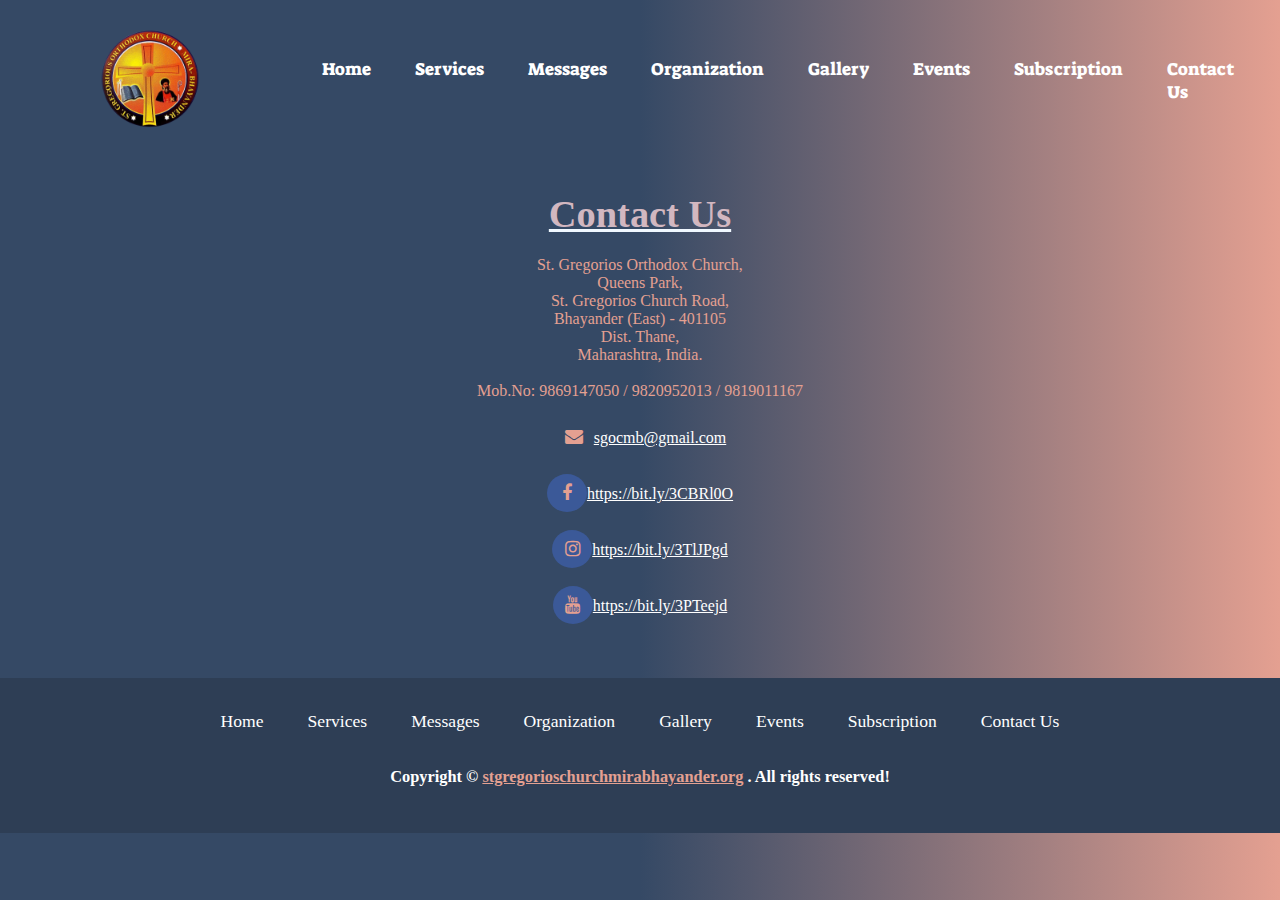
<file: contactus.html>
<!DOCTYPE html>
<html lang="en">
<head>
    <meta charset="UTF-8">
    <meta http-equiv="X-UA-Compatible" content="IE=edge">
    <meta name="viewport" content="width=device-width, initial-scale=1.0">
    <link rel="icon" type="image/x-icon" href="./images/logo.jpeg">
    <title>Contact Us</title>
    <link rel="stylesheet" href="css/style.css">
    <link rel="stylesheet" href="css/phone.css">
    <link rel="stylesheet" href="https://cdnjs.cloudflare.com/ajax/libs/font-awesome/4.7.0/css/font-awesome.min.css">
    <link href="https://fonts.googleapis.com/css2?family=Bree+Serif&family=Caladea:ital@1&family=Caudex&family=Lemon&family=Pathway+Gothic+One&family=Rye&family=Squada+One&family=Suez+One&display=swap" rel="stylesheet">
    <link href='https://unpkg.com/boxicons@2.1.2/css/boxicons.min.css' rel='stylesheet'>
</head>
<body>
    <nav id="navbar">
        <div id ="logo">
            <img src="/images/logo.jpeg" alt="logo-loading" >
        </div>
        <ul class="nav-item">
            <li class="item"><a href="./index.html">Home</a></li>
            <li class="item"><a href="./services.html">Services</a></li>
            <li class="item"><a href="./messages.html">Messages</a></li>
            <li class="item"><a href="./organization.html">Organization</a></li>
            <li class="item"><a href="./galleryy.html">Gallery</a></li>
            <li class="item"><a href="./events.html">Events</a></li>
            <li class="item"><a href="./subscription.html">Subscription</a></li>
            <li class="item"><a href="./contactus.html">Contact Us</a></li>
        </ul>
        <div class="menu"><i class='bx bx-menu bx-md'></i></div>
    </nav>
    <section id="contactus">
        <u><h2 class="primary">Contact Us</h2></u>
        <p justify-content="justify">St. Gregorios Orthodox Church,</p>
        <p justify-content="justify">Queens Park,</p>
        <p justify-content="justify">St. Gregorios Church Road,</p>
        <p justify-content="justify">Bhayander (East) - 401105</p>
        <p justify-content="justify">Dist. Thane,</p>
        <p justify-content="justify">Maharashtra, India.</p>
        <br>
        <p justify-content="justify">Mob.No: 9869147050 / 9820952013 / 9819011167</p><br>
        <i class="fa fa-envelope" style="font-size:18px"></i><a href="mailto:sgocmb@gmail.com">sgocmb@gmail.com</a><br><br>
        <i class="fa fa-facebook" style="font-size:18px"></i><a href="https://www.facebook.com/groups/sgocmb/?ref=share_group_link">https://bit.ly/3CBRl0O</a><br><br>
        <i class="fa fa-instagram" style="font-size:18px"></i><a href="https://instagram.com/mgocsm_mirard?igshid=YmMyMTA2M2Y=">https://bit.ly/3TlJPgd</a><br><br>
        <i class="fa fa-youtube" style="font-size:18px"></i><a href="https://www.youtube.com/channel/UCl4eBubrcs-VJAOopH_qtSA/featured">https://bit.ly/3PTeejd</a><br><br><br><br>
    </section>
    <footer id="footer">
        <div class="center">
           <ul>
            <li class="item"><a href="./index.html">Home</a></li>
            <li class="item"><a href="./services.html">Services</a></li>
            <li class="item"><a href="./messages.html">Messages</a></li>
            <li class="item"><a href="./organization.html">Organization</a></li>
            <li class="item"><a href="./galleryy.html">Gallery</a></li>
            <li class="item"><a href="./events.html">Events</a></li>
            <li class="item"><a href="./subscription.html">Subscription</a></li>
            <li class="item"><a href="./contactus.html">Contact Us</a></li>
        </ul><br><br>
        <h3>Copyright &copy; <a href="#">stgregorioschurchmirabhayander.org</a> . All rights reserved!</h3> <br>
        </div>
    </footer>
</body>
<script src="./js/script.js"></script>
</html>
</file>
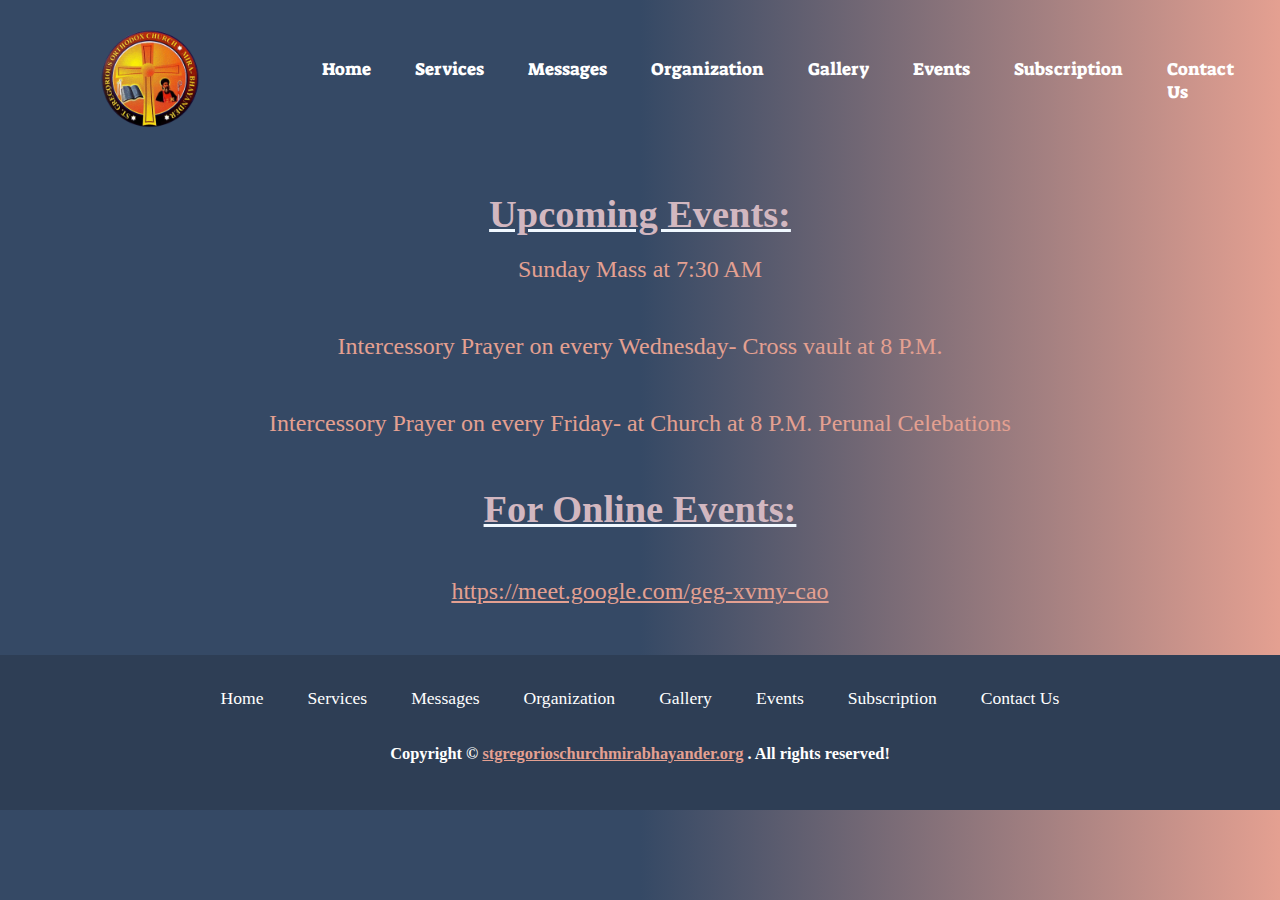
<file: events.html>
<!DOCTYPE html>
<html lang="en">
<head>
    <meta charset="UTF-8">
    <meta http-equiv="X-UA-Compatible" content="IE=edge">
    <meta name="viewport" content="width=device-width, initial-scale=1.0">
    <link rel="icon" type="image/x-icon" href="./images/logo.jpeg">
    <title>Events</title>
    <link rel="stylesheet" href="css/style.css">
    <link rel="stylesheet" href="css/phone.css">
    <link href="https://fonts.googleapis.com/css2?family=Bree+Serif&family=Caladea:ital@1&family=Caudex&family=Lemon&family=Pathway+Gothic+One&family=Rye&family=Squada+One&family=Suez+One&display=swap" rel="stylesheet">
    <link href='https://css.gg/laptop.css' rel='stylesheet'>
    <link href='https://unpkg.com/boxicons@2.1.2/css/boxicons.min.css' rel='stylesheet'>
</head>
<body>
    <nav id="navbar">
        <div id ="logo">
            <img src="/images/logo.jpeg" alt="logo-loading" >
        </div>
        <ul class="nav-item">
            <li class="item"><a href="./index.html">Home</a></li>
            <li class="item"><a href="./services.html">Services</a></li>
            <li class="item"><a href="./messages.html">Messages</a></li>
            <li class="item"><a href="./organization.html">Organization</a></li>
            <li class="item"><a href="./galleryy.html">Gallery</a></li>
            <li class="item"><a href="./events.html">Events</a></li>
            <li class="item"><a href="./subscription.html">Subscription</a></li>
            <li class="item"><a href="./contactus.html">Contact Us</a></li>
        </ul>
        <div class="menu"><i class='bx bx-menu bx-md'></i></div>
    </nav>
    <section id="events">
        <u><h2 class="primary">Upcoming Events:</h2></u>
        <p justify-content="justify">Sunday Mass at 7:30 AM</p>
        <p justify-content="justify">Intercessory Prayer on every Wednesday- Cross vault at 8 P.M.</p>
        <p justify-content="justify">Intercessory Prayer on every Friday- at Church at 8 P.M. Perunal Celebations</p>
        <u><h2 class="primary">For Online Events:</h2></u><br>
        <p><a href="https://meet.google.com/geg-xvmy-cao">https://meet.google.com/geg-xvmy-cao</a></p>
    </section>
    <footer id="footer">
        <div class="center">
           <ul>
            <li class="item"><a href="./index.html">Home</a></li>
            <li class="item"><a href="./services.html">Services</a></li>
            <li class="item"><a href="./messages.html">Messages</a></li>
            <li class="item"><a href="./organization.html">Organization</a></li>
            <li class="item"><a href="./galleryy.html">Gallery</a></li>
            <li class="item"><a href="./events.html">Events</a></li>
            <li class="item"><a href="./subscription.html">Subscription</a></li>
            <li class="item"><a href="./contactus.html">Contact Us</a></li>
        </ul><br><br>
        <h3>Copyright &copy; <a href="#">stgregorioschurchmirabhayander.org</a> . All rights reserved!</h3> <br>
        </div>
    </footer>
</body>
<script src="./js/script.js"></script>
</html>
</file>
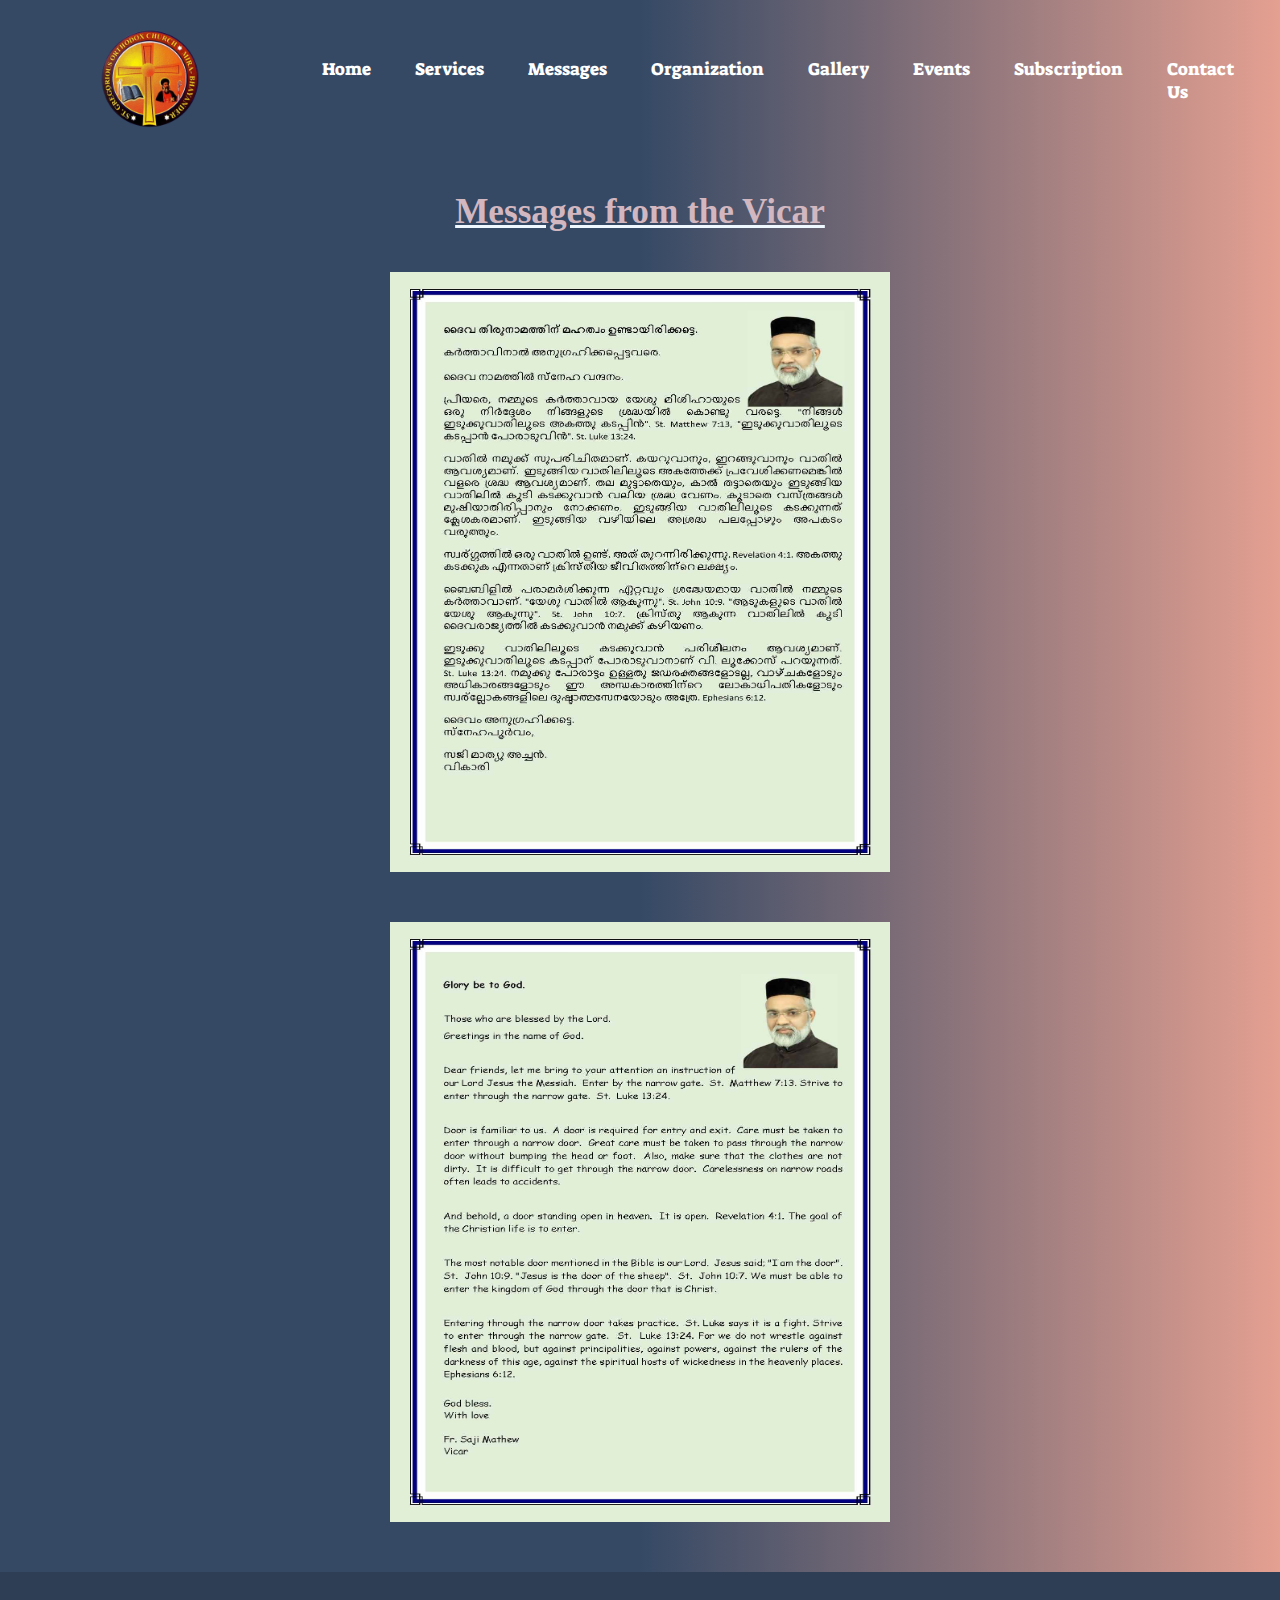
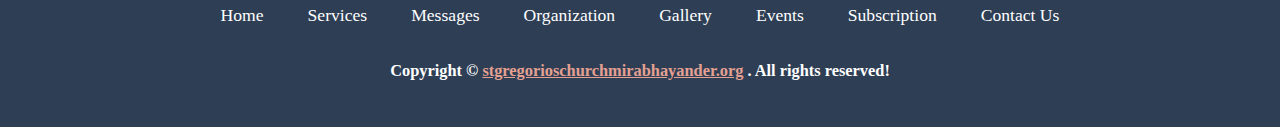
<file: messages.html>
<!DOCTYPE html>
<html lang="en">
<head>
    <meta charset="UTF-8">
    <meta http-equiv="X-UA-Compatible" content="IE=edge">
    <meta name="viewport" content="width=device-width, initial-scale=1.0">
    <link rel="icon" type="image/x-icon" href="./images/logo.jpeg">
    <title>Messages</title>
    <link rel="stylesheet" href="css/style.css">
    <link rel="stylesheet" href="css/phone.css">
    <link href="https://fonts.googleapis.com/css2?family=Bree+Serif&family=Caladea:ital@1&family=Caudex&family=Lemon&family=Pathway+Gothic+One&family=Rye&family=Squada+One&family=Suez+One&display=swap" rel="stylesheet">
    <link href='https://unpkg.com/boxicons@2.1.2/css/boxicons.min.css' rel='stylesheet'>
</head>
<body>
    <nav id="navbar">
        <div id ="logo">
            <img src="/images/logo.jpeg" alt="logo-loading" >
        </div>
        <ul class="nav-item">
            <li class="item"><a href="./index.html">Home</a></li>
            <li class="item"><a href="./services.html">Services</a></li>
            <li class="item"><a href="./messages.html">Messages</a></li>
            <li class="item"><a href="./organization.html">Organization</a></li>
            <li class="item"><a href="./galleryy.html">Gallery</a></li>
            <li class="item"><a href="./events.html">Events</a></li>
            <li class="item"><a href="./subscription.html">Subscription</a></li>
            <li class="item"><a href="./contactus.html">Contact Us</a></li>
        </ul>
        <div class="menu"><i class='bx bx-menu bx-md'></i></div>
    </nav>
    <section id="messages">
       <u><h2 class="primary">Messages from the Vicar</h2></u> 
        <img src="./images/Message1.jpg" alt="Message from the Vicar">
        <img src="./images/Message2.jpg" alt="Message from the Vicar">
    </section>
    <footer id="footer">
        <div class="center">
           <ul>
            <li class="item"><a href="./index.html">Home</a></li>
            <li class="item"><a href="./services.html">Services</a></li>
            <li class="item"><a href="./messages.html">Messages</a></li>
            <li class="item"><a href="./organization.html">Organization</a></li>
            <li class="item"><a href="./galleryy.html">Gallery</a></li>
            <li class="item"><a href="./events.html">Events</a></li>
            <li class="item"><a href="./subscription.html">Subscription</a></li>
            <li class="item"><a href="./contactus.html">Contact Us</a></li>
        </ul><br><br>
        <h3>Copyright &copy; <a href="stgregorioschurchmirabhayander.org">stgregorioschurchmirabhayander.org</a> . All rights reserved!</h3> <br>
        </div>
    </footer>
</body>
<script src="./js/script.js"></script>
</html>
</file>
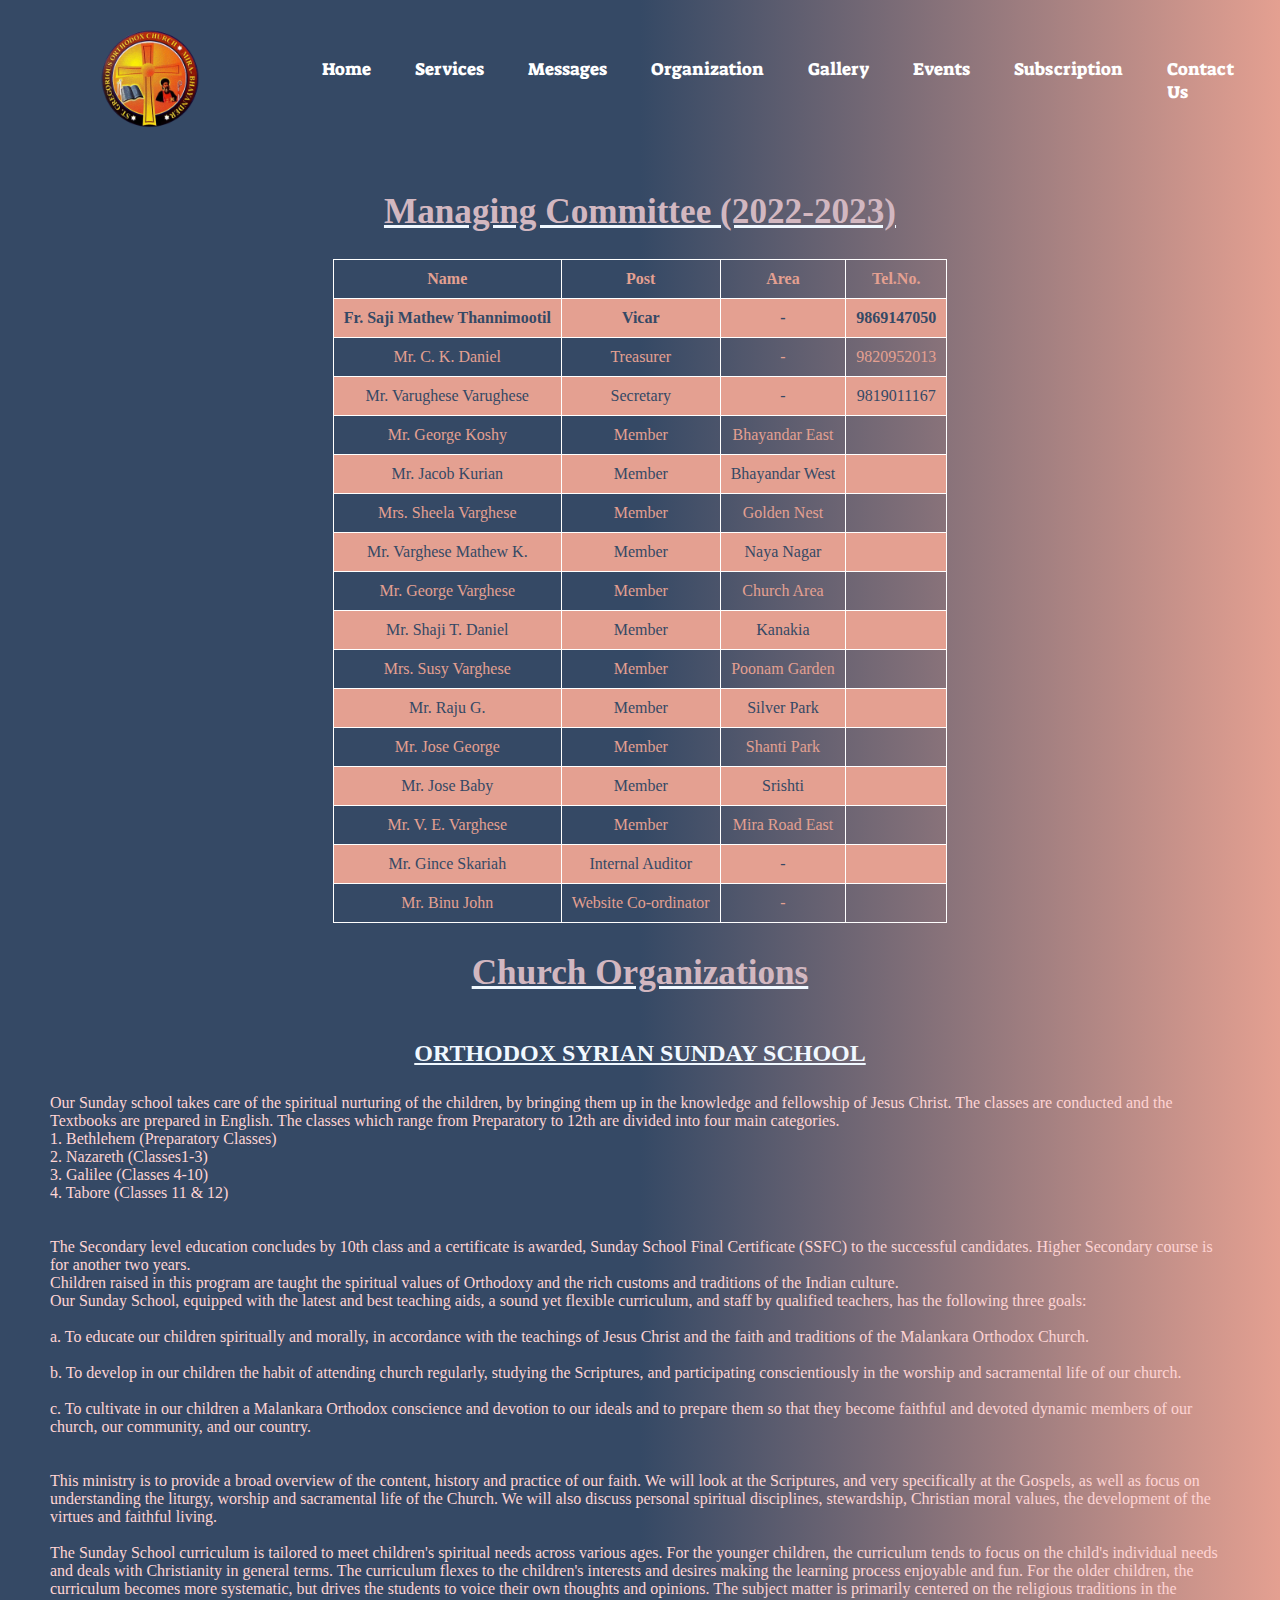
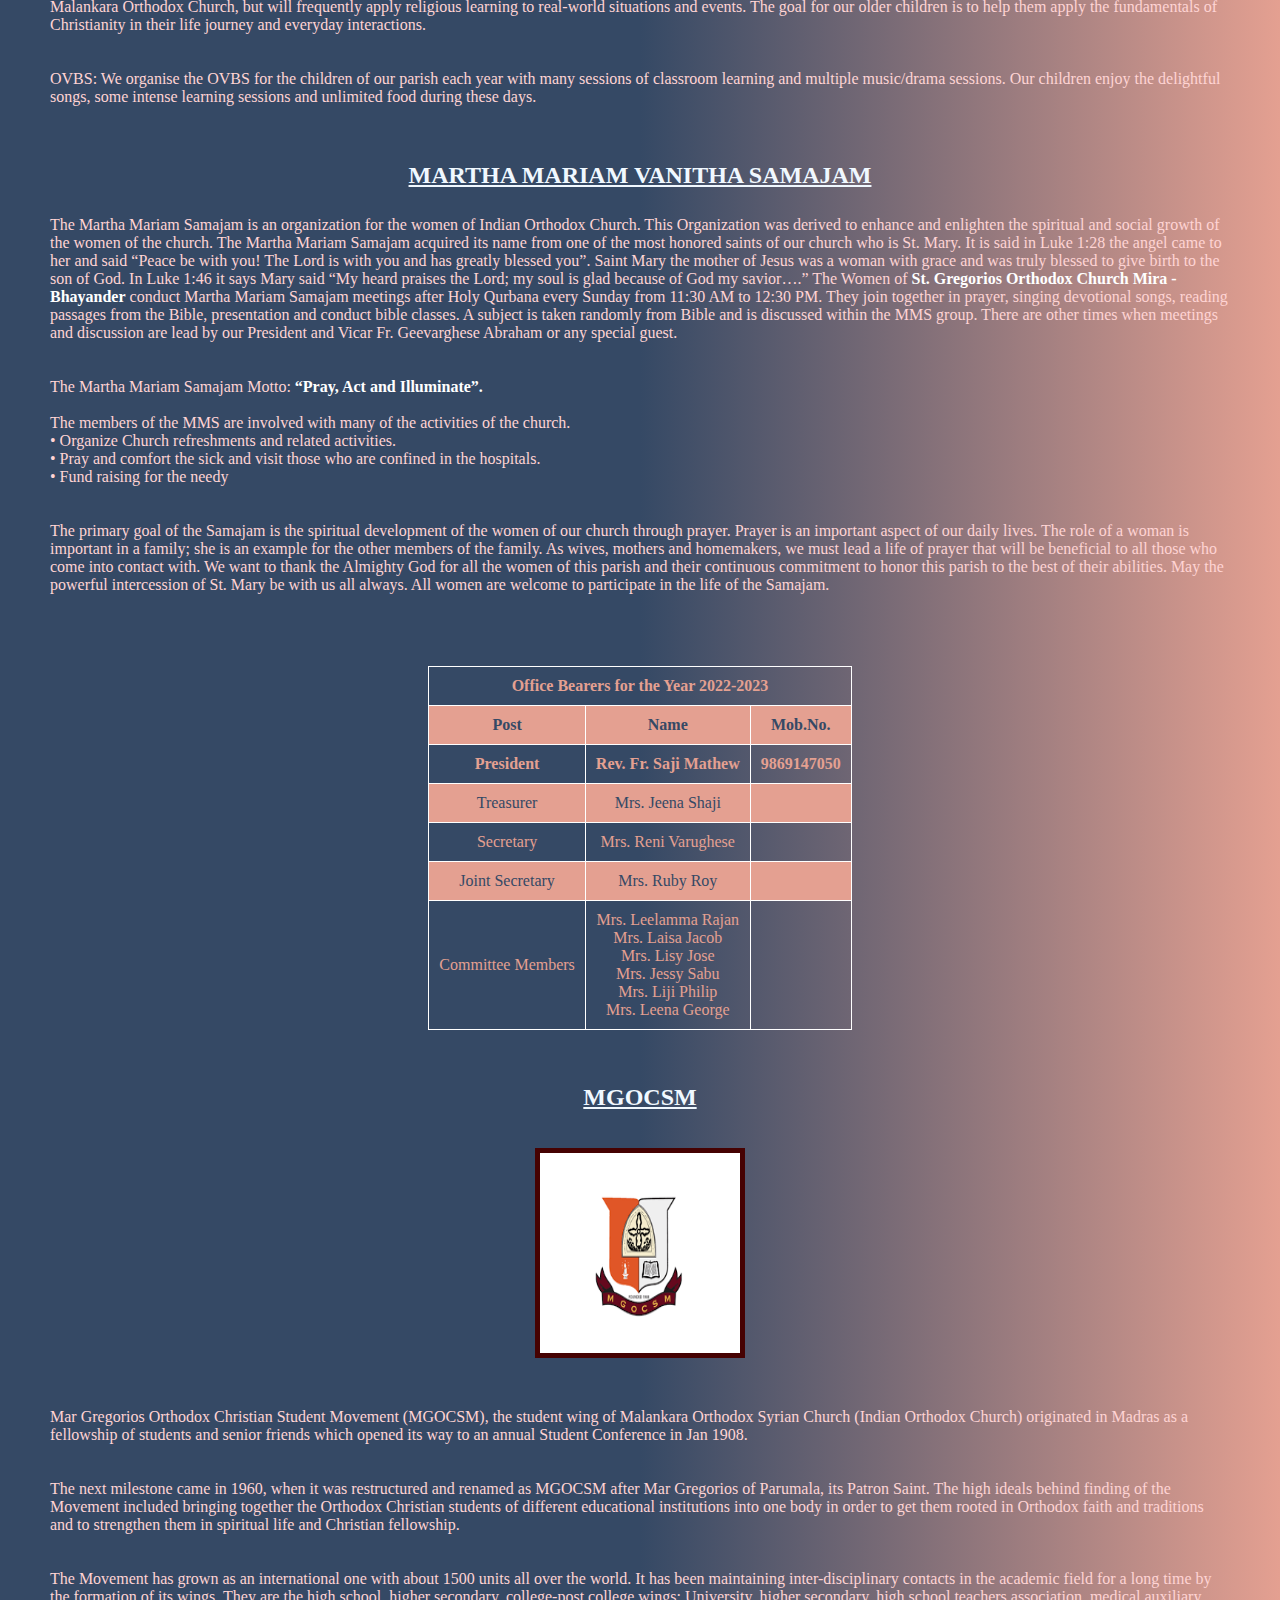
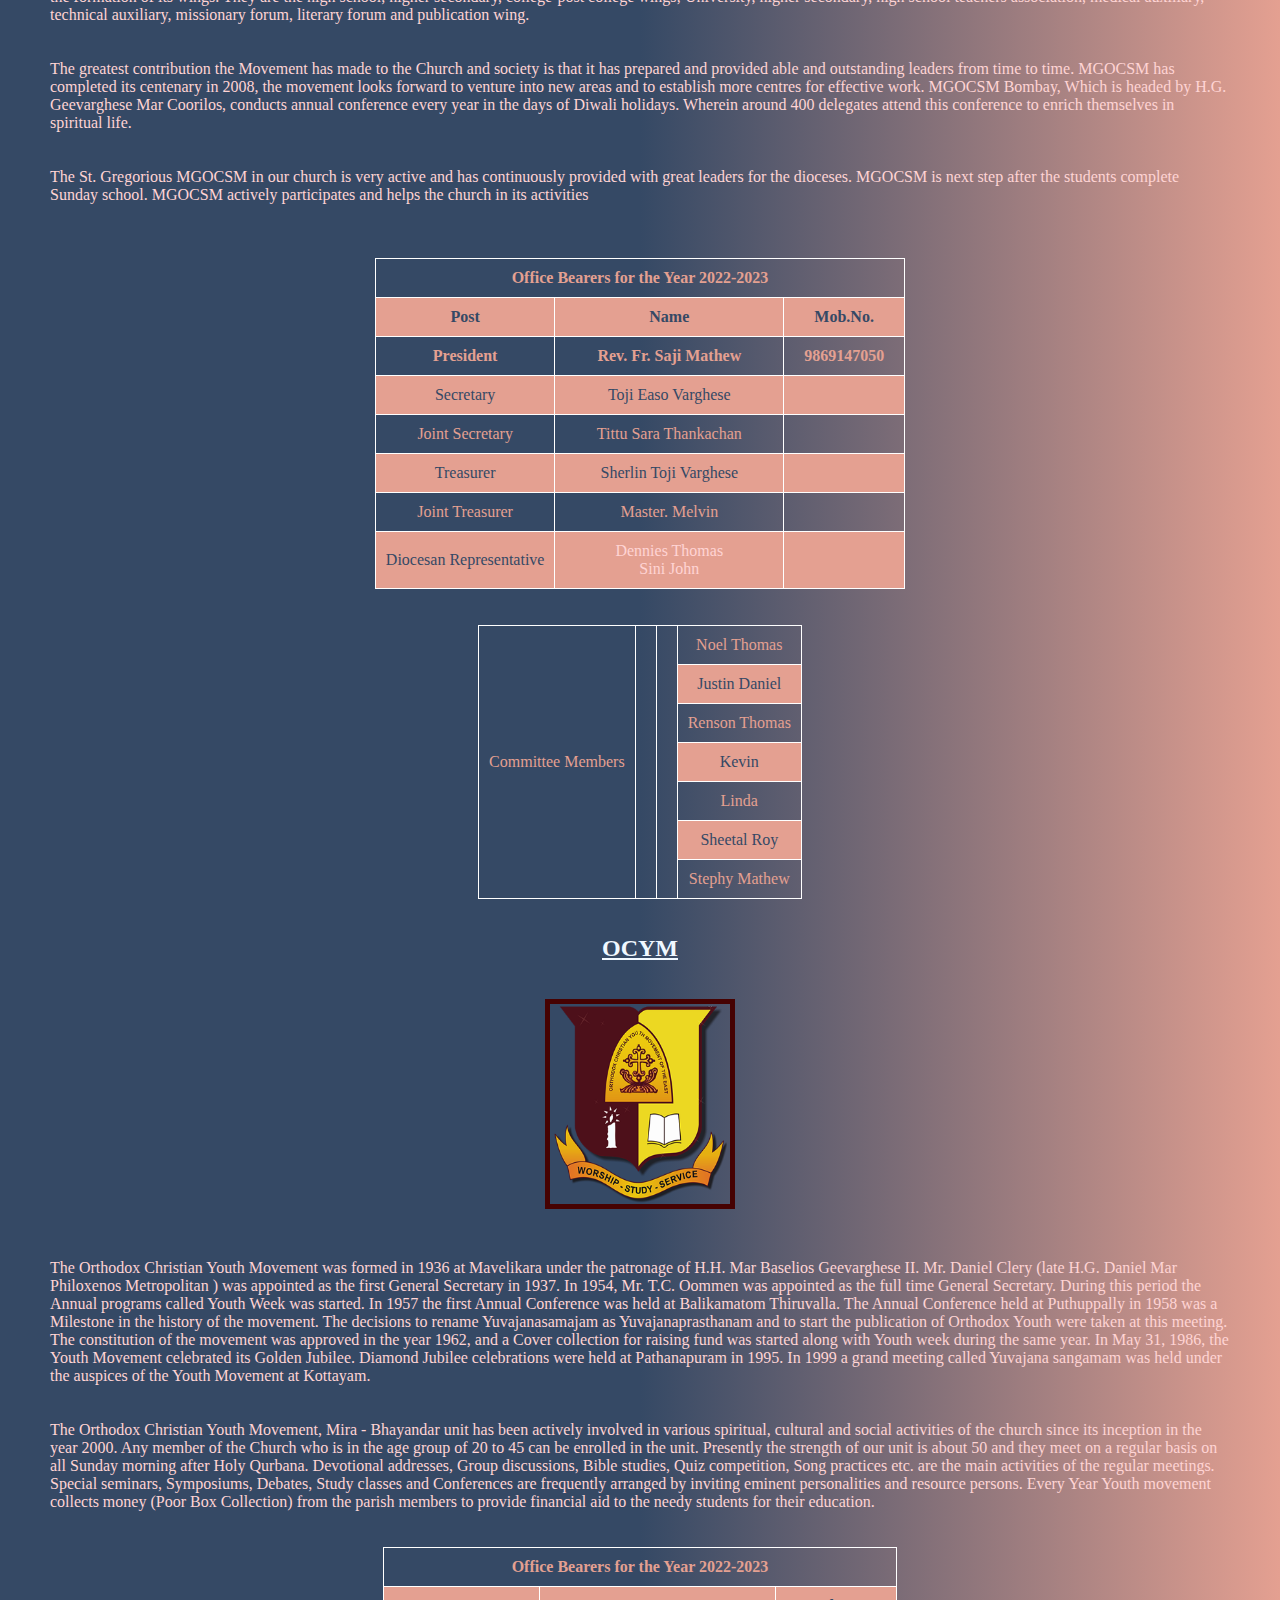
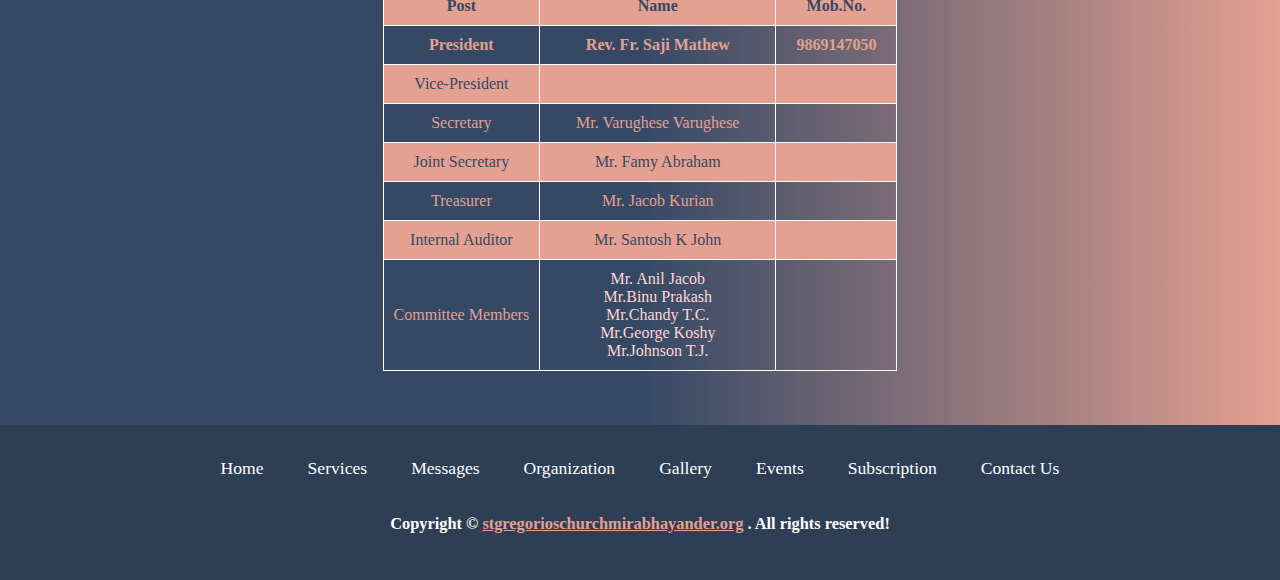
<file: organization.html>
<!DOCTYPE html>
<html lang="en">
<head>
    <meta charset="UTF-8">
    <meta http-equiv="X-UA-Compatible" content="IE=edge">
    <meta name="viewport" content="width=device-width, initial-scale=1.0">
    <link rel="icon" type="image/x-icon" href="./images/logo.jpeg">
    <title>Organization</title>
    <link rel="stylesheet" href="css/style.css">
    <link rel="stylesheet" href="css/phone.css">
    <link href="https://fonts.googleapis.com/css2?family=Bree+Serif&family=Caladea:ital@1&family=Caudex&family=Lemon&family=Pathway+Gothic+One&family=Rye&family=Squada+One&family=Suez+One&display=swap" rel="stylesheet">
    <link href='https://unpkg.com/boxicons@2.1.2/css/boxicons.min.css' rel='stylesheet'>
</head>
<body>
    <nav id="navbar">
        <div id ="logo">
            <img src="/images/logo.jpeg" alt="logo-loading" >
        </div>
        <ul class="nav-item">
            <li class="item"><a href="./index.html">Home</a></li>
            <li class="item"><a href="./services.html">Services</a></li>
            <li class="item"><a href="./messages.html">Messages</a></li>
            <li class="item"><a href="./organization.html">Organization</a></li>
            <li class="item"><a href="./galleryy.html">Gallery</a></li>
            <li class="item"><a href="./events.html">Events</a></li>
            <li class="item"><a href="./subscription.html">Subscription</a></li>
            <li class="item"><a href="./contactus.html">Contact Us</a></li>
        </ul>
        <div class="menu"><i class='bx bx-menu bx-md'></i></div>
    </nav>
    <section id="organization">
    <u><h2 class="primary center">Managing Committee (2022-2023)</h2></u><br>
          <table>
            <tr>
                <th>Name</th>
                <th>Post</th>
                <th>Area</th>
                <th>Tel.No.</th>
            </tr>
            <tr>
                <td><b>Fr. Saji Mathew Thannimootil</b></td>
                <td><b>Vicar</b></td>
                <td><b>-</b></td>
                <td><b>9869147050</b></td>
            </tr>
            <tr>
                <td>Mr. C. K. Daniel</td>
                <td>Treasurer</td>
                <td>-</td>
                <td>9820952013</td>
            </tr>
            <tr>
                <td>Mr. Varughese Varughese</td>
                <td>Secretary</td>
                <td>-</td>
                <td>9819011167</td>
            </tr>
            <tr>
                <td>Mr. George Koshy</td>
                <td>Member</td>
                <td>Bhayandar East</td>
                <td></td>
            </tr>
            <tr>
                <td>Mr. Jacob Kurian</td>
                <td>Member</td>
                <td>Bhayandar West</td>
                <td></td>
            </tr>
            <tr>
                <td>Mrs. Sheela Varghese</td>
                <td>Member</td>
                <td>Golden Nest</td>
                <td></td>
            </tr>
            <tr>
                <td>Mr. Varghese Mathew K.</td>
                <td>Member</td>
                <td>Naya Nagar</td>
                <td></td>
            </tr>
            <tr>
                <td>Mr. George Varghese</td>
                <td>Member</td>
                <td>Church Area</td>
                <td></td>
            </tr>
            <tr>
                <td>Mr. Shaji T. Daniel</td>
                <td>Member</td>
                <td>Kanakia</td>
                <td></td>
            </tr>
            <tr>
                <td>Mrs. Susy Varghese</td>
                <td>Member</td>
                <td>Poonam Garden</td>
                <td></td>
            </tr>
            <tr>
                <td>Mr. Raju G.</td>
                <td>Member</td>
                <td>Silver Park</td>
                <td></td>
            </tr>
            <tr>
                <td>Mr. Jose George</td>
                <td>Member</td>
                <td>Shanti Park</td>
                <td></td>
            </tr>
            <tr>
                <td>Mr. Jose Baby</td>
                <td>Member</td>
                <td>Srishti</td>
                <td></td>
            </tr>
            <tr>
                <td>Mr. V. E. Varghese</td>
                <td>Member</td>
                <td>Mira Road East</td>
                <td></td>
            </tr>
            <tr>
                <td>Mr. Gince Skariah</td>
                <td>Internal Auditor</td>
                <td>-</td>
                <td></td>
            </tr>
            <tr>
                <td>Mr. Binu John</td>
                <td>Website Co-ordinator</td>
                <td>-</td>
                <td></td>
            </tr>
            </table>
            <u><h2 class="primary center">Church Organizations</h2></u><br>
        </section>
        <section id="sunday-school">
            <u><h4>ORTHODOX SYRIAN SUNDAY SCHOOL</h4></u><br>
            <p justify-content="justify">Our Sunday school takes care of the spiritual nurturing of the children, by bringing them up in the knowledge and fellowship of Jesus Christ. The classes are conducted and the Textbooks are prepared in English. The classes which range from Preparatory to 12th are divided into four main categories. </p>
            <p justify-content="justify">1. Bethlehem (Preparatory Classes)</p>
            <p justify-content="justify">2. Nazareth (Classes1-3)</p>
            <p justify-content="justify">3. Galilee (Classes 4-10)</p>
            <p justify-content="justify">4. Tabore (Classes 11 & 12)</p><br><br>
            <p justify-content="justify">The Secondary level education concludes by 10th class and a certificate is awarded, Sunday School Final Certificate (SSFC) to the successful candidates. Higher Secondary course is for another two years.</p>
            <p justify-content="justify">Children raised in this program are taught the spiritual values of Orthodoxy and the rich customs and traditions of the Indian culture.</p>
            <p justify-content="justify">Our Sunday School, equipped with the latest and best teaching aids, a sound yet flexible curriculum, and staff by qualified teachers, has the following three goals:</p><br>
            <p justify-content="justify">a. To educate our children spiritually and morally, in accordance with the teachings of Jesus Christ and the faith and traditions of the Malankara Orthodox Church.</p><br>
            <p justify-content="justify">b. To develop in our children the habit of attending church regularly, studying the Scriptures, and participating conscientiously in the worship and sacramental life of our church.</p><br>
            <p justify-content="justify">c. To cultivate in our children a Malankara Orthodox conscience and devotion to our ideals and to prepare them so that they become faithful and devoted dynamic members of our church, our community, and our country.</p><br><br>
            <p justify-content="justify">This ministry is to provide a broad overview of the content, history and practice of our faith. We will look at the Scriptures, and very specifically at the Gospels, as well as focus on understanding the liturgy, worship and sacramental life of the Church. We will also discuss personal spiritual disciplines, stewardship, Christian moral values, the development of the virtues and faithful living.</p><br>
            <p justify-content="justify">The Sunday School curriculum is tailored to meet children's spiritual needs across various ages. For the younger children, the curriculum tends to focus on the child's individual needs and deals with Christianity in general terms. The curriculum flexes to the children's interests and desires making the learning process enjoyable and fun. For the older children, the curriculum becomes more systematic, but drives the students to voice their own thoughts and opinions. The subject matter is primarily centered on the religious traditions in the Malankara Orthodox Church, but will frequently apply religious learning to real-world situations and events. The goal for our older children is to help them apply the fundamentals of Christianity in their life journey and everyday interactions.</p><br><br>
            <p justify-content="justify">OVBS: We organise the OVBS for the children of our parish each year with many sessions of classroom learning and multiple music/drama sessions. Our children enjoy the delightful songs, some intense learning sessions and unlimited food during these days.</p><br><br>
        </section>
        <section id="martha-mariam">
            <u><h4>MARTHA MARIAM VANITHA SAMAJAM</h4></u><br>
            <p justify-content="justify">The Martha Mariam Samajam is an organization for the women of Indian Orthodox Church. This Organization was derived to enhance and enlighten the spiritual and social growth of the women of the church. The Martha Mariam Samajam acquired its name from one of the most honored saints of our church who is St. Mary. It is said in Luke 1:28 the angel came to her and said “Peace be with you! The Lord is with you and has greatly blessed you”. Saint Mary the mother of Jesus was a woman with grace and was truly blessed to give birth to the son of God. In Luke 1:46 it says Mary said “My heard praises the Lord; my soul is glad because of God my savior….” The Women of <b> St. Gregorios Orthodox Church Mira - Bhayander</b> conduct Martha Mariam Samajam meetings after Holy Qurbana every Sunday from 11:30 AM to 12:30 PM. They join together in prayer, singing devotional songs, reading passages from the Bible, presentation and conduct bible classes. A subject is taken randomly from Bible and is discussed within the MMS group. There are other times when meetings and discussion are lead by our President and Vicar Fr. Geevarghese Abraham or any special guest.</p><br><br>
            <p justify-content="justify">The Martha Mariam Samajam Motto: <b> “Pray, Act and Illuminate”.</b></p><br>
            <p justify-content="justify">The members of the MMS are involved with many of the activities of the church.</p>
            <p justify-content="justify">• Organize Church refreshments and related activities.</p>
            <p justify-content="justify">• Pray and comfort the sick and visit those who are confined in the hospitals.</p>
            <p justify-content="justify">• Fund raising for the needy</p><br><br>
            <p justify-content="justify">The primary goal of the Samajam is the spiritual development of the women of our church through prayer. Prayer is an important aspect of our daily lives. The role of a woman is important in a family; she is an example for the other members of the family. As wives, mothers and homemakers, we must lead a life of prayer that will be beneficial to all those who come into contact with. We want to thank the Almighty God for all the women of this parish and their continuous commitment to honor this parish to the best of their abilities. May the powerful intercession of St. Mary be with us all always. All women are welcome to participate in the life of the Samajam.</p><br><br><br><br>
        </section>
        <section id="office-bearers">
            <table>
                <tr>
                    <th colspan="3">Office Bearers for the Year 2022-2023</th>
                </tr>
                <tr>
                    <td><b>Post</b></td>
                    <td><b>Name</b></td>
                    <td><b>Mob.No.</b></td>
                </tr>
                <tr>
                    <td><b>President</b></td>
                    <td><b>Rev. Fr. Saji Mathew</b></td>
                    <td><b>9869147050</b></td>
                </tr>
                <tr>
                    <td>Treasurer</td>
                    <td>Mrs. Jeena Shaji</td>
                    <td></td>
                </tr>
                <tr>
                    <td>Secretary</td>
                    <td>Mrs. Reni Varughese</td>
                    <td></td>
                </tr>
                <tr>
                    <td>Joint Secretary</td>
                    <td>Mrs. Ruby Roy</td>
                    <td></td>
                </tr>
                <tr>
                    <td rowspan="6">Committee Members</td>
                    <td rowspan="6">
                        <p>Mrs. Leelamma Rajan</p>
                        <p>Mrs. Laisa Jacob</p>
                        <p>Mrs. Lisy Jose</p>
                        <p>Mrs. Jessy Sabu</p>
                        <p>Mrs. Liji Philip</p>
                        <p>Mrs. Leena George</p>
                    </td>
                    <td rowspan="6">
                        <p></p>
                        <p></p>
                        <p></p>
                        <p></p>
                        <p></p>
                        <p></p>
                    </td>
                </tr>
            </table><br><br><br>
        </section>
        <section id="mgocsm">
            <u><h4>MGOCSM</h4></u><br>
            <img src="./images/mgocsm.jpg" alt="mgocsm">
            <p justify-content="justify">Mar Gregorios Orthodox Christian Student Movement (MGOCSM), the student wing of Malankara Orthodox Syrian Church (Indian Orthodox Church) originated in Madras as a fellowship of students and senior friends which opened its way to an annual Student Conference in Jan 1908.</p><br><br>
            <p justify-content="justify">The next milestone came in 1960, when it was restructured and renamed as MGOCSM after Mar Gregorios of Parumala, its Patron Saint. The high ideals behind finding of the Movement included bringing together the Orthodox Christian students of different educational institutions into one body in order to get them rooted in Orthodox faith and traditions and to strengthen them in spiritual life and Christian fellowship.</p><br><br>
            <p justify-content="justify">The Movement has grown as an international one with about 1500 units all over the world. It has been maintaining inter-disciplinary contacts in the academic field for a long time by the formation of its wings. They are the high school, higher secondary, college-post college wings; University, higher secondary, high school teachers association, medical auxiliary, technical auxiliary, missionary forum, literary forum and publication wing.</p><br><br>
            <p justify-content="justify">The greatest contribution the Movement has made to the Church and society is that it has prepared and provided able and outstanding leaders from time to time. MGOCSM has completed its centenary in 2008, the movement looks forward to venture into new areas and to establish more centres for effective work. MGOCSM Bombay, Which is headed by H.G. Geevarghese Mar Coorilos, conducts annual conference every year in the days of Diwali holidays. Wherein around 400 delegates attend this conference to enrich themselves in spiritual life.</p><br><br>
            <p justify-content="justify">The St. Gregorious MGOCSM in our church is very active and has continuously provided with great leaders for the dioceses. MGOCSM is next step after the students complete Sunday school. MGOCSM actively participates and helps the church in its activities</p> <br><br><br>
            <table>
                <tr>
                    <th colspan="3">Office Bearers for the Year 2022-2023</th>
                </tr>
                <tr>
                    <td><b>Post</b></td>
                    <td><b>Name</b></td>
                    <td><b>Mob.No.</b></td>
                </tr>
                <tr>
                    <td><b>President</b></td>
                    <td><b>Rev. Fr. Saji Mathew</b></td>
                    <td><b>9869147050</b></td>
                </tr>
                <tr>
                    <td>Secretary</td>
                    <td>Toji Easo Varghese</td>
                    <td></td>
                </tr>
                <tr>
                    <td>Joint Secretary</td>
                    <td>Tittu Sara Thankachan </td>
                    <td></td>
                </tr>
                <tr>
                    <td>Treasurer </td>
                    <td>Sherlin Toji Varghese</td>
                    <td></td>
                </tr>
                <tr>
                    <td>Joint Treasurer</td>
                    <td>Master. Melvin</td>
                    <td></td>
                </tr>
                
                <tr>
                    <td rowspan="2">Diocesan Representative</td>
                    <td rowspan="2">
                        <p>Dennies Thomas</p>
                        <p>Sini John</p>
                    </td>
                    <td rowspan="2">
                        <p></p>
                        <p></p>
                    </td>
                </tr>  
                
            </table><br><br>
            <table>
                <tr>
                    <td rowspan="7">Committee Members</td>
                    <td rowspan="7"></td>
                    <td rowspan="7"></td>
                  <td>Noel Thomas</td>
                  <tr>
                    <td>Justin Daniel</td>
                  </tr>
                  <tr>
                    <td>Renson Thomas</td>
                  </tr>
                  <tr>
                    <td>Kevin </td>
                  </tr>
                  <tr>
                    <td>Linda</td>
                  </tr>
                  <tr>
                    <td>Sheetal Roy</td>
                  </tr>
                  <tr>
                  <td>Stephy Mathew</td>
                  </tr>
                </tr>
            </table><br><br>
        </section>
        <section id="youth-movement">
            <u><h4>OCYM</h4></u><br>
            <img src="./images/ocym.png" alt="mgocsm">
            <p justify-content="justify">The Orthodox Christian Youth Movement was formed in 1936 at Mavelikara under the patronage of H.H. Mar Baselios Geevarghese II. Mr. Daniel Clery (late H.G. Daniel Mar Philoxenos Metropolitan ) was appointed as the first General Secretary in 1937. In 1954, Mr. T.C. Oommen was appointed as the full time General Secretary. During this period the Annual programs called Youth Week was started. In 1957 the first Annual Conference was held at Balikamatom Thiruvalla. The Annual Conference held at Puthuppally in 1958 was a Milestone in the history of  the movement. The decisions to rename Yuvajanasamajam as Yuvajanaprasthanam and to start the publication of Orthodox Youth were taken at this meeting. The constitution of the movement was approved in the year 1962, and a Cover collection for raising fund was started along with Youth week during the same year. In May 31, 1986, the Youth Movement celebrated its Golden Jubilee. Diamond Jubilee celebrations were held at Pathanapuram in 1995. In 1999 a grand meeting called Yuvajana sangamam was held under the auspices of the Youth Movement at Kottayam.</p><br><br>
            <p justify-content="justify">The Orthodox Christian Youth Movement, Mira - Bhayandar unit has been actively involved in various spiritual, cultural and social activities of the church since its inception in the year 2000. Any member of the Church who is in the age group of 20 to 45 can be enrolled in the unit. Presently the strength of our unit is about 50 and they meet on a regular basis on all Sunday morning after Holy Qurbana. Devotional addresses, Group discussions, Bible studies, Quiz competition, Song practices etc. are the main activities of the regular meetings. Special seminars, Symposiums, Debates, Study classes and Conferences are frequently arranged by inviting eminent personalities and resource persons. Every Year Youth movement collects money (Poor Box Collection) from the parish members to provide financial aid to the needy students for their education.</p><br><br>
            <table>
                <tr>
                    <th colspan="3">Office Bearers for the Year 2022-2023</th>
                </tr>
                <tr>
                    <td><b>Post</b></td>
                    <td><b>Name</b></td>
                    <td><b>Mob.No.</b></td>
                </tr>
                <tr>
                    <td><b>President</b></td>
                    <td><b>Rev. Fr. Saji Mathew</b></td>
                    <td><b>9869147050</b></td>
                </tr>
                <tr>
                    <td>Vice-President</td>
                    <td></td>
                    <td></td>
                </tr>
                <tr>
                    <td>Secretary</td>
                    <td>Mr. Varughese Varughese	</td>
                    <td></td>
                </tr>
                <tr>
                    <td>Joint Secretary</td>
                    <td>Mr. Famy Abraham</td>
                    <td></td>
                </tr>
                <tr>
                    <td>Treasurer </td>
                    <td>Mr. Jacob Kurian</td>
                    <td></td>
                </tr>
                <tr>
                    <td>Internal Auditor</td>
                    <td>Mr. Santosh K John</td>
                    <td></td>
                </tr>
                <tr>
                    <td rowspan="5">Committee Members</td>
                    <td rowspan="5">
                        <p>Mr. Anil Jacob</p>
                        <p>Mr.Binu Prakash</p>
                        <p>Mr.Chandy T.C.</p>
                        <p>Mr.George Koshy</p>
                        <p>Mr.Johnson T.J.</p>
                    </td>
                    <td rowspan="5">
                        <p></p>
                        <p></p>
                        <p></p>
                        <p></p>
                        <p></p>
                    </td>
                </tr>
            </table><br><br><br>
        </section>
        <footer id="footer">
            <div class="center">
               <ul>
                <li class="item"><a href="./index.html">Home</a></li>
                <li class="item"><a href="./services.html">Services</a></li>
                <li class="item"><a href="./messages.html">Messages</a></li>
                <li class="item"><a href="./organization.html">Organization</a></li>
                <li class="item"><a href="./galleryy.html">Gallery</a></li>
                <li class="item"><a href="./events.html">Events</a></li>
                <li class="item"><a href="./subscription.html">Subscription</a></li>
                <li class="item"><a href="./contactus.html">Contact Us</a></li>
            </ul><br><br>
            <h3>Copyright &copy; <a href="stgregorioschurchmirabhayander.org">stgregorioschurchmirabhayander.org</a> . All rights reserved!</h3> <br>
            </div>
        </footer>
</body>
<script src="./js/script.js"></script>
</html>
</file>
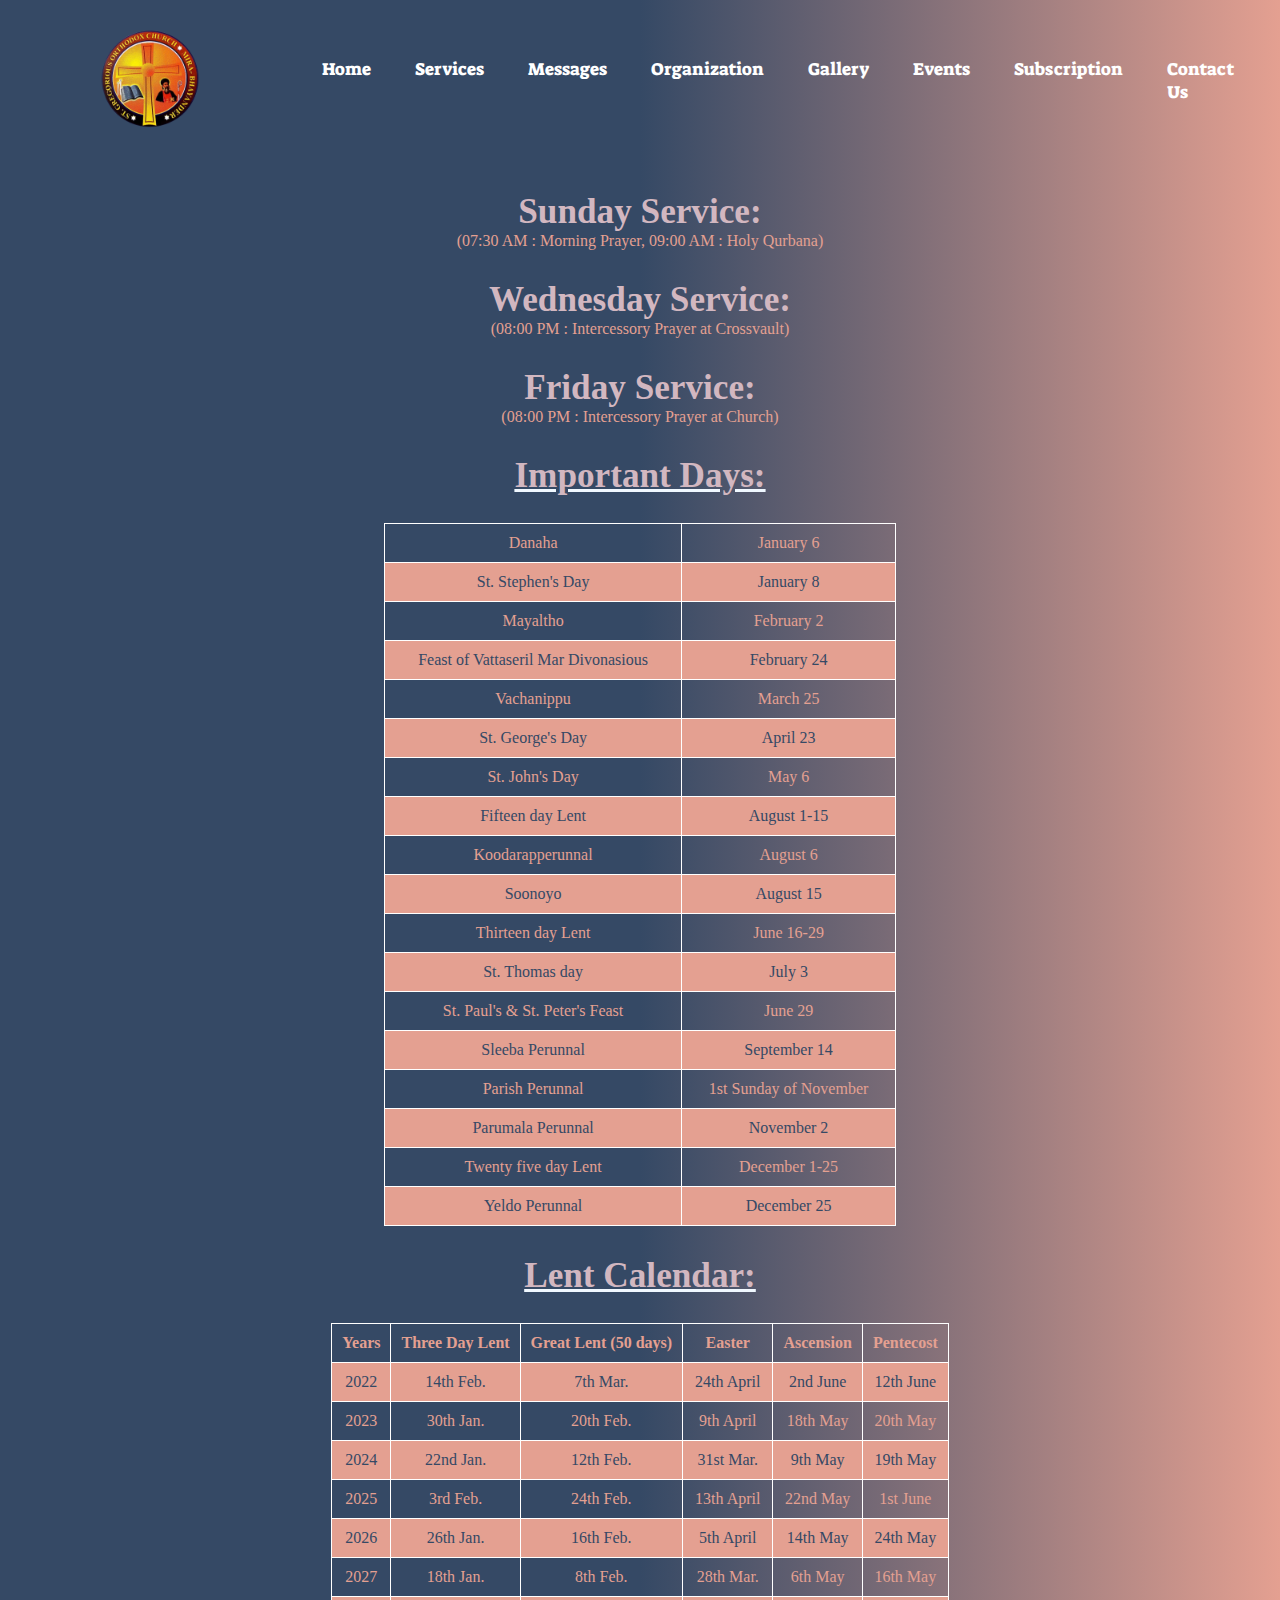
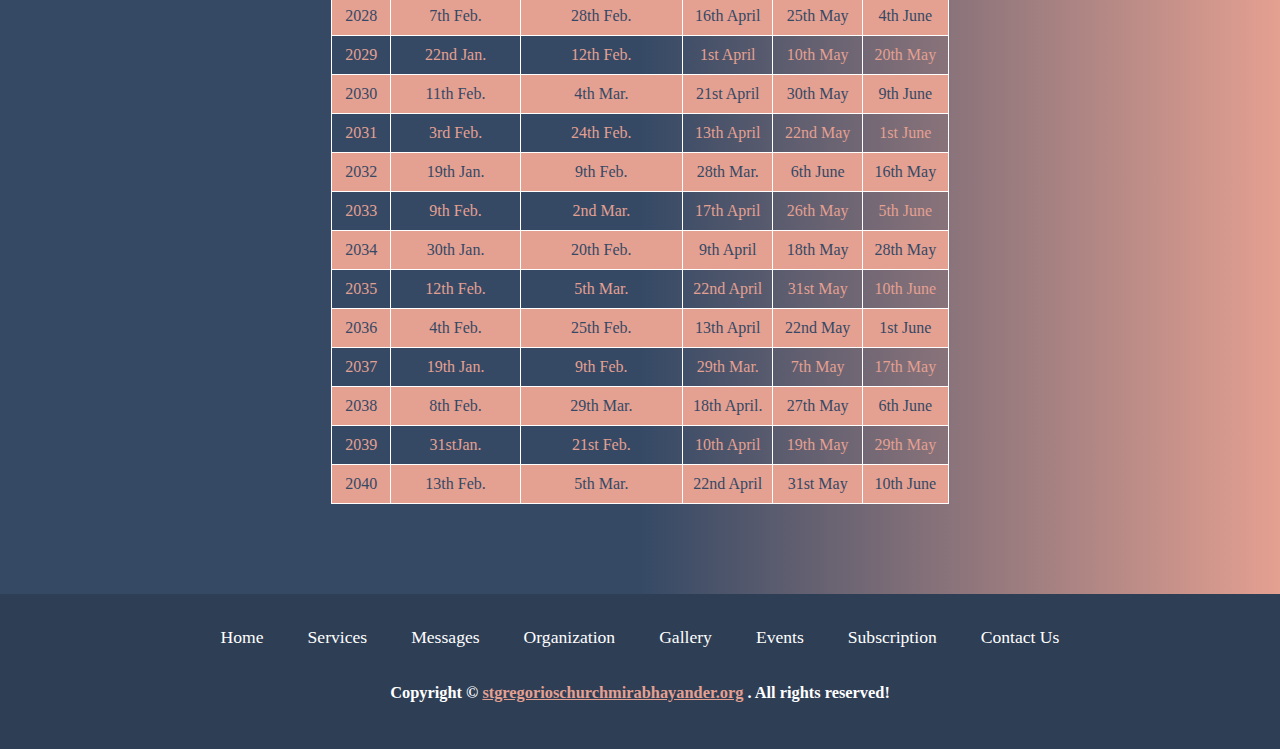
<file: services.html>
<!DOCTYPE html>
<html lang="en">
<head>
    <meta charset="UTF-8">
    <meta http-equiv="X-UA-Compatible" content="IE=edge">
    <meta name="viewport" content="width=device-width, initial-scale=1.0">
    <link rel="icon" type="image/x-icon" href="./images/logo.jpeg">
    <title>Services</title>
    <link rel="stylesheet" href="css/style.css">
    <link rel="stylesheet" href="css/phone.css">
    <link href="https://fonts.googleapis.com/css2?family=Bree+Serif&family=Caladea:ital@1&family=Caudex&family=Lemon&family=Pathway+Gothic+One&family=Rye&family=Squada+One&family=Suez+One&display=swap" rel="stylesheet">
    <link href='https://unpkg.com/boxicons@2.1.2/css/boxicons.min.css' rel='stylesheet'>
  </head>
<body>
    <nav id="navbar">
        <div id ="logo">
            <img src="/images/logo.jpeg" alt="logo-loading" >
        </div>
        <ul class="nav-item">
          <li class="item"><a href="./index.html">Home</a></li>
            <li class="item"><a href="./services.html">Services</a></li>
            <li class="item"><a href="./messages.html">Messages</a></li>
            <li class="item"><a href="./organization.html">Organization</a></li>
            <li class="item"><a href="./galleryy.html">Gallery</a></li>
            <li class="item"><a href="./events.html">Events</a></li>
            <li class="item"><a href="./subscription.html">Subscription</a></li>
            <li class="item"><a href="./contactus.html">Contact Us</a></li>
        </ul>
        <div class="menu"><i class='bx bx-menu bx-md'></i></div>
    </nav>
    <section id="services">
        <h2 class="primary">Sunday Service:</h2>
        <p justify-content="justify">(07:30 AM : Morning Prayer, 09:00 AM : Holy Qurbana)</p>
        <h2 class="primary">Wednesday Service:</h2>
        <p justify-content="justify">(08:00 PM : Intercessory Prayer at Crossvault)</p>
        <h2 class="primary">Friday Service:</h2>
        <p justify-content="justify">(08:00 PM : Intercessory Prayer at Church)</p>
      <u><h2 class="primary center">Important Days:</h2></u><br>
        <table id="important-days-table" style="width:40%">
            <tr>
              <td>Danaha</td>
              <td>January 6</td>
            </tr>
            <tr>
                <td>St. Stephen's Day</td>
                <td>January 8</td>
            </tr>
            <tr>
                <td>Mayaltho</td>
                <td>February 2</td>
            </tr>
            <tr>
                <td>Feast of Vattaseril Mar Divonasious</td>
                <td>February 24</td>
            </tr>
            <tr>
                <td>Vachanippu</td>
                <td>March 25</td>
            </tr>
            <tr>
                <td>St. George's Day</td>
                <td>April 23</td>
              </tr>
              <tr>
                <td>St. John's Day</td>
                <td>May 6</td>
              </tr>
              <tr>
                <td>Fifteen day Lent</td>
                <td>August 1-15</td>
              </tr>
              <tr>
                <td>Koodarapperunnal</td>
                <td>August 6</td>
              </tr>
              <tr>
                <td>Soonoyo</td>
                <td>August 15</td>
              </tr>
              <tr>
                <td>Thirteen day Lent</td>
                <td>June 16-29</td>
              </tr>
              <tr>
                <td>St. Thomas day</td>
                <td>July 3</td>
              </tr>
              <tr>
                <td>St. Paul's & St. Peter's Feast</td>
                <td>June 29</td>
              </tr>
              <tr>
                <td>Sleeba Perunnal</td>
                <td>September 14</td>
              </tr>
              <tr>
                <td>Parish Perunnal</td>
                <td>1st Sunday of November</td>
              </tr>
              <tr>
                <td>Parumala Perunnal</td>
                <td>November 2</td>
              </tr>
              <tr>
                <td>Twenty five day Lent</td>
                <td>December 1-25</td>
              </tr>
              <tr>
                <td>Yeldo Perunnal</td>
                <td>December 25</td>
              </tr>
          </table>
        <u><h2 class="primary center">Lent Calendar:</h2></u><br>
          <table>
            <tr>
                <th>Years</th>
                <th>Three Day Lent</th>
                <th>Great Lent (50 days)</th>
                <th>Easter</th>
                <th>Ascension</th>
                <th>Pentecost</th>
              </tr>
            <tr>
                <td>2022</td>
                <td>14th Feb.</td>
                <td>7th Mar.</td>
                <td>24th April</td>
                <td>2nd June</td>
                <td>12th June</td>
            </tr>
            <tr>
                <td>2023</td>
                <td>30th Jan.</td>
                <td>20th Feb.</td>
                <td>9th April</td>
                <td>18th May</td>
                <td>20th May</td>
            </tr>
            <tr>
                <td>2024</td>
                <td>22nd Jan.</td>
                <td>12th Feb.</td>
                <td>31st Mar.</td>
                <td>9th May</td>
                <td>19th May</td>
            </tr>
            <tr>
                <td>2025</td>
                <td>3rd Feb.</td>
                <td>24th Feb.</td>
                <td>13th April</td>
                <td>22nd May</td>
                <td>1st June</td>
            </tr>
            <tr>
                <td>2026</td>
                <td>26th Jan.</td>
                <td>16th Feb.</td>
                <td>5th April</td>
                <td>14th May</td>
                <td>24th May</td>
            </tr>
            <tr>
                <td>2027</td>
                <td>18th Jan.</td>
                <td>8th Feb.</td>
                <td>28th Mar.</td>
                <td>6th May</td>
                <td>16th May</td>
            </tr>
            <tr>
                <td>2028</td>
                <td>7th Feb.</td>
                <td>28th Feb.</td>
                <td>16th April</td>
                <td>25th May</td>
                <td>4th June</td>
            </tr>
            <tr>
                <td>2029</td>
                <td>22nd Jan.</td>
                <td>12th Feb.</td>
                <td>1st April</td>
                <td>10th May</td>
                <td>20th May</td>
            </tr>
            <tr>
                <td>2030</td>
                <td>11th Feb.</td>
                <td>4th Mar.</td>
                <td>21st April</td>
                <td>30th May</td>
                <td>9th June</td>
            </tr>
            <tr>
                <td>2031</td>
                <td>3rd Feb.</td>
                <td>24th Feb.</td>
                <td>13th April</td>
                <td>22nd May</td>
                <td>1st June</td>
            </tr>
            <tr>
                <td>2032</td>
                <td>19th Jan.</td>
                <td>9th Feb.</td>
                <td>28th Mar.</td>
                <td>6th June</td>
                <td>16th May</td>
            </tr>
            <tr>
                <td>2033</td>
                <td>9th Feb.</td>
                <td>2nd Mar.</td>
                <td>17th April</td>
                <td>26th May</td>
                <td>5th June</td>
            </tr>
            <tr>
                <td>2034</td>
                <td>30th Jan.</td>
                <td>20th Feb.</td>
                <td>9th April</td>
                <td>18th May</td>
                <td>28th May</td>
            </tr>
            <tr>
                <td>2035</td>
                <td>12th Feb.</td>
                <td>5th Mar.</td>
                <td>22nd April</td>
                <td>31st May</td>
                <td>10th June</td>
            </tr>
            <tr>
                <td>2036</td>
                <td>4th Feb.</td>
                <td>25th Feb.</td>
                <td>13th April</td>
                <td>22nd May</td>
                <td>1st June</td>
            </tr>
            <tr>
                <td>2037</td>
                <td>19th Jan.</td>
                <td>9th Feb.</td>
                <td>29th Mar.</td>
                <td>7th May</td>
                <td>17th May</td>
            </tr>
            <tr>
                <td>2038</td>
                <td>8th Feb.</td>
                <td>29th Mar.</td>
                <td>18th April.</td>
                <td>27th May</td>
                <td>6th June</td>
            </tr>
            <tr>
                <td>2039</td>
                <td>31stJan.</td>
                <td>21st Feb.</td>
                <td>10th April</td>
                <td>19th May</td>
                <td>29th May</td>
            </tr>
            <tr>
                <td>2040</td>
                <td>13th Feb.</td>
                <td>5th Mar.</td>
                <td>22nd April</td>
                <td>31st May</td>
                <td>10th June</td>
            </tr>
          </table>
    </section><br><br><br><br><br>
    <footer id="footer">
        <div class="center">
           <ul>
            <li class="item"><a href="./index.html">Home</a></li>
            <li class="item"><a href="./services.html">Services</a></li>
            <li class="item"><a href="./messages.html">Messages</a></li>
            <li class="item"><a href="./organization.html">Organization</a></li>
            <li class="item"><a href="./galleryy.html">Gallery</a></li>
            <li class="item"><a href="./events.html">Events</a></li>
            <li class="item"><a href="./subscription.html">Subscription</a></li>
            <li class="item"><a href="./contactus.html">Contact Us</a></li>
        </ul><br><br>
        <h3>Copyright &copy; <a href="#">stgregorioschurchmirabhayander.org</a> . All rights reserved!</h3> <br>
        </div>
    </footer>
</body>
<script src="./js/script.js"></script>
</html>
</file>
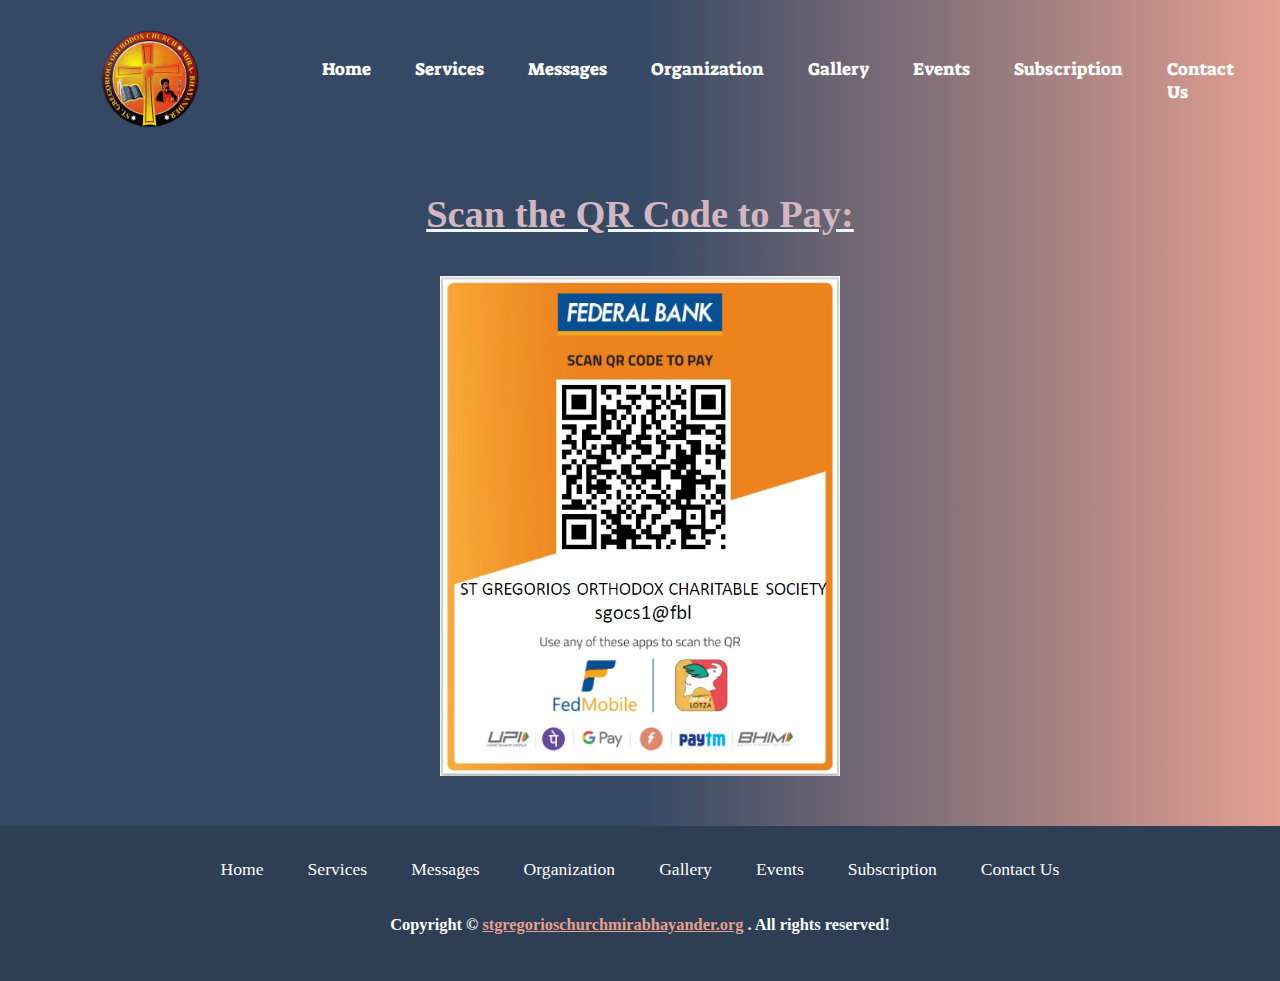
<file: subscription.html>
<!DOCTYPE html>
<html lang="en">
<head>
    <meta charset="UTF-8">
    <meta http-equiv="X-UA-Compatible" content="IE=edge">
    <meta name="viewport" content="width=device-width, initial-scale=1.0">
    <link rel="icon" type="image/x-icon" href="./images/logo.jpeg">
    <title>Subscription</title>
    <link rel="stylesheet" href="css/style.css">
    <link rel="stylesheet" href="css/phone.css">
    <link href="https://fonts.googleapis.com/css2?family=Bree+Serif&family=Caladea:ital@1&family=Caudex&family=Lemon&family=Pathway+Gothic+One&family=Rye&family=Squada+One&family=Suez+One&display=swap" rel="stylesheet">
    <link href='https://unpkg.com/boxicons@2.1.2/css/boxicons.min.css' rel='stylesheet'>
</head>
<body>
    <nav id="navbar">
        <div id ="logo">
            <img src="/images/logo.jpeg" alt="logo-loading" >
        </div>
        <ul class="nav-item">
            <li class="item"><a href="./index.html">Home</a></li>
            <li class="item"><a href="./services.html">Services</a></li>
            <li class="item"><a href="./messages.html">Messages</a></li>
            <li class="item"><a href="./organization.html">Organization</a></li>
            <li class="item"><a href="./galleryy.html">Gallery</a></li>
            <li class="item"><a href="./events.html">Events</a></li>
            <li class="item"><a href="./subscription.html">Subscription</a></li>
            <li class="item"><a href="./contactus.html">Contact Us</a></li>
        </ul>
        <div class="menu"><i class='bx bx-menu bx-md'></i></div>
    </nav>
    <section id="subscription">
        <u><h2 class="primary">Scan the QR Code to Pay:</h2></u>
        <img src="./images/QR.jpeg" alt="QR Code">
    </section>
    <footer id="footer">
        <div class="center">
           <ul>
            <li class="item"><a href="./index.html">Home</a></li>
            <li class="item"><a href="./services.html">Services</a></li>
            <li class="item"><a href="./messages.html">Messages</a></li>
            <li class="item"><a href="./organization.html">Organization</a></li>
            <li class="item"><a href="./galleryy.html">Gallery</a></li>
            <li class="item"><a href="./events.html">Events</a></li>
            <li class="item"><a href="./subscription.html">Subscription</a></li>
            <li class="item"><a href="./contactus.html">Contact Us</a></li>
        </ul><br><br>
        <h3>Copyright &copy; <a href="stgregorioschurchmirabhayander.org">stgregorioschurchmirabhayander.org</a> . All rights reserved!</h3> <br>
        </div>
    </footer>
</body>
<script src="./js/script.js"></script>
</html>
</file>
<file: css/phone.css>
@media only screen and (min-width: 300px) and (max-width: 480px) {
  body {
    max-width: 100vw;
  }

  .h-secondary {
    font-size: 1.3rem;
  }

  .h-tertiary {
    font-size: 2rem;
  }

  .h-nary {
    font-size: 1.5rem;
  }

  #navbar {
    height: 10vh;
  }

  #logo img {
    height: 60px;
    margin: 0;
    margin-top: 15px;
  }

  .nav-item {
    display: none;
    text-align: center;
  }

  #navbar ul li a {
    color: rgb(70, 2, 2);
    margin-top: 10px;
  }

  .menu {
    display: block;
    position: absolute;
    right: 30px;
    top: 25px;
    cursor: pointer;
    color: #e4a091;
  }

  .active {
    display: block;
    position: absolute;
    top: 12vh;
    text-align: center;
    width: 100%;
    background: #e4a091;
    animation: moveToRight 1s ease-in-out;
  }

  #navbar li{
    padding-bottom: 10px;
    border-bottom: 2px solid rgb(70, 2, 2);
  }

  #navbar ul li a:hover{
    border: none;
  }

  #home {
    display: flex;
    justify-content: center;
    align-items: center;
    height: 90vh;
    padding: 0;
    max-width: 100vw;
  }

  #home h1 {
    font-size: 1.2rem;
  }

  #home h2 {
    font-size: 0.8rem;
  }

  #home h4 {
    font-size: 1rem;
  }

  #home h5 {
    font-size: 1rem;
    padding: 0 10px;
  }

  #home p {
    font-size: 0.8rem;
    padding: 0 10px;
  }

  #Jesus-icon img {
    height: 150px;
  }

  #pic {
    height: auto;
  }

  #pic .box {
    height: 150px;
    width: 130px;
    margin: 10px;
  }

  #pic .box img {
    height: 120px;
  }

  .church-item > img {
    width: 280px;
  }

  .map > iframe {
    height: 300px;
    width: 250px;
  }

  .church-history-content {
    width: 90%;
  }

  .parumala-content {
    width: 90%;
    margin: 10px 0;
  }

  #services h2 {
    font-size: 1.5rem;
  }

  #services p {
    font-size: 0.8rem;
  }

  #services table,
  th,
  td {
    font-size: 0.6rem;
  }

  #important-days-table {
    width: 70% !important;
  }

  #messages img {
    height: 600px;
    width: 80%;
  }

  #organization h2,
  #mgocsm h4,
  #youth-movement h4 {
    font-size: 1.5rem;
    padding: 0 10px;
  }

  #sunday-school h4,
  #martha-mariam h4 {
    font-size: 1rem;
  }

  #sunday-school p,
  #martha-mariam p,
  #mgocsm p,
  #youth-movement p {
    text-align: justify;
    margin-left: 15px;
    margin-right: 15px;
  }

  #mgocsm img {
    width: 250px;
    height: 200px;
  }

  #youth-movement table,
  th,
  td {
    padding: 10px 5px;
  }

  #galleryy > h1{
    font-size: 2rem;
  }

  #box-1{
    gap: 0;
    flex-direction: column;
  }

  .box1_box{
    min-width: auto;
  }

  #box-2 > .box2_1,
  #box-2 > .box2_2,
  #box-2 > .box2_3,
  #box-2 > .box2_4{
    flex-wrap: wrap;
    justify-content: center;
    align-items: center;
    gap: 0;
    margin: 20px 0;
  }

.box2_1 > img,
.box2_2 > img,
.box2_3 > img,
.box2_4 > img{
  margin: 20px 0;
}

  #box3{
    flex-wrap: wrap;
  }

  .box3_1{
    flex-wrap: wrap;
    gap: 0;
  }

  #box-4{
    flex-wrap: wrap;
    gap: 7rem;
  }

  #box5{
    flex-wrap: wrap;
  }

  .box5_1{
    flex-wrap: wrap;
    gap: 0;
  }

  #subscription h2{
    font-size: 1.8rem;
  }

  #subscription img{
    width: 90%;
    height: 80vh;
  }

  #contactus p,
  #contactus i{
    margin-left: 0;
  }


  @keyframes moveToRight {
    0% {
        transform: translateX(-100%);
    }
    100% {
        transform: translateX(0);
    }
}

}


@media only screen and (min-width: 481px) and (max-width: 1024px) {
  body {
    max-width: 100vw;
  }

  .h-secondary {
    font-size: 1.5rem;
  }

  .h-tertiary {
    font-size: 1.8rem;
  }

  .h-nary {
    font-size: 1.2rem;
    margin: 0;
    margin-top: 20px;
  }

  #navbar {
    height: 12vh;
  }

  #logo img {
    height: 60px;
    margin: 0;
    margin-top: 10px;
  }

  .nav-item {
    display: none;
    text-align: center;
  }

  #navbar ul li a {
    color: rgb(70, 2, 2);
    margin-top: 10px;
  }

  .menu {
    display: block;
    position: absolute;
    right: 30px;
    top: 25px;
    cursor: pointer;
    color: #e4a091;
  }

  .active {
    display: block;
    position: absolute;
    top: 12vh;
    text-align: center;
    width: 100%;
    background: #e4a091;
    animation: moveToRight 1s ease-in-out;
  }

  #navbar li {
    padding-bottom: 10px;
    border-bottom: 2px solid rgb(70, 2, 2);
  }

  #navbar ul li a:hover {
    border: none;
  }

  #home {
    display: flex;
    justify-content: center;
    align-items: center;
    height: 88vh;
    padding: 0;
    max-width: 100vw;
  }

  #home h1 {
    font-size: 1.5rem;
  }

  #home h2 {
    font-size: 1rem;
  }

  #home h4 {
    font-size: 1.2rem;
  }

  #home h5 {
    font-size: 1.2rem;
    padding: 0 20px;
  }

  #home p {
    font-size: 1rem;
    padding: 0 10px;
  }

  #pic {
    height: auto;
  }

  #pic .box {
    height: 150px;
    width: 150px;
    margin: 10px;
  }

  #pic .box img {
    height: 120px;
  }

  .parumala-content{
    margin-top:10px ;
  }

  .map > iframe {
    height: 400px;
    width: 400px;
  }

  #services h2 {
    font-size: 1.5rem;
  }

  #services p {
    font-size: 0.8rem;
  }

  #services table,
  th,
  td {
    font-size: 0.8rem;
  }

  #important-days-table {
    width: 70% !important;
  }

  #messages img {
    height: 600px;
    width: 80%;
  }

  #organization h2,
  #mgocsm h4,
  #youth-movement h4{
    font-size: 1.8rem;
  }

  #sunday-school h4,
  #martha-mariam h4 {
    font-size: 1.2rem;
  }

  #sunday-school p,
  #martha-mariam p,
  #mgocsm p,
  #youth-movement p {
    text-align: justify;
    margin-left: 25px;
    margin-right: 25px;
  }

  
  #galleryy > h1{
    text-align: center;
    font-size: 2.5rem;
    text-decoration: underline;
    color: #e4a091;
    margin: 20px 0;
}

#box-1{
  gap: 0;
  flex-direction: column;
}

.box1_box{
  min-width: auto;
}

#box-2 > .box2_1,
#box-2 > .box2_2,
#box-2 > .box2_3,
#box-2 > .box2_4{
  flex-wrap: wrap;
  justify-content: center;
  align-items: center;
  gap: 0;
  margin-top: 0;
  margin: 0 0;
}

.box2_1 > img,
.box2_2 > img,
.box2_3 > img,
.box2_4 > img{
margin: 20px;
}

#box3{
  flex-wrap: wrap;
}

.box3_1{
  flex-wrap: wrap;
  gap: 2rem;
  margin: 0;
}

#box-4{
  flex-wrap: wrap;
  gap: 7rem;
}

#box5{
  flex-wrap: wrap;
}

.box5_1{
  flex-wrap: wrap;
  gap: 2rem;
  margin: 0;
}


#subscription img{
  width: 80%;
  height: 80vh;
}



  @keyframes moveToRight {
    0% {
        transform: translateX(-100%);
    }
    100% {
        transform: translateX(0);
    }
}

}
</file>
<file: css/style.css>
/* CSS Reset */
*{
    margin:0;
    padding:0;
}
body{
    background-image: linear-gradient(to  right, #354965 50%, #e4a091 100%);
    margin:auto;
    padding: 0px;
    
}

/* CSS Variables */
:root{
      --navbar-height:60px;
}


/* Utility Classes */
.h-primary{
    font-size: 3.8rem;
    padding:12px;

}
.h-secondary{
    font-size: 1.5rem;
    padding:10px;
    font-family: 'Caladea', serif;
}
.h-tertiary{
    font-size: 2.8rem;
    padding:10px;
    font-family: 'Squada One', cursive;
}
.h-nary{
    font-size: 2.0rem;
    margin: 30px 0;
    font-family: 'Squada One', cursive;
}
.center{
    text-align: center;
    display: block;
    margin: auto;
}





/* Navigation Bar */
#navbar{
    display:flex;
    align-items: center;
    height: 18vh;
    background: transparent;
}
#navbar::before{
    content: "";
    /* background-color: #2e3e55; */
    position:absolute;
    height: 100%;
    width: 100%;
    top:0px;
    left:0px;
    z-index: -1;
    opacity:4.5;
}
/* Navigation Bar: Logo and Image */
#logo{
    margin: 0px 40px;
}

#logo img{
    height: 100px;
    margin: 10px 60px;
}

/* Navigation Bar: List Styling */

.nav-item{
    display: flex;
    font-family: 'Suez One', serif;
}

#navbar ul li{
    list-style: none;
    font-size:1.1rem;
}

#navbar ul li a{
    display: block;
    /* padding: 3px; */
    margin: 0 22px;
    color:white;
    text-decoration:none;
}
#navbar ul li a:hover{
    /* color: #354965;
    background-color: #e4a091; */
    border-bottom: 2px solid #fff;
    transition: .3s ease-in-out;
}

.menu{
    display: none;
}

/* Home Section */

#home{
    display: flex;
    flex-direction: column;
    padding: 3px 80px;
    height: 82vh;
    max-width: 100vw;
    justify-content: center;
    align-items: center;
}

#home::before{
    content: "";
    position: absolute;
    background: url('../images/homebg.jpeg') no-repeat center center/cover;
    background-size:cover;
    background-position: center;
    height: 100%;
    width: 100%;
    top:0px;
    left:0px;
    z-index: -1;
    opacity:0.89;
}
#home h1{
    color:rgb(70, 2, 2);
    text-align: center;
    font-size: 2.2rem;
    font-family: 'Lemon', cursive;
    margin: 10px 0;
}
#home h2{
    color:black;
    text-align: center;
    font-family: 'Rye', cursive;
    margin: 10px 0;
}

#home h4{
    color:rgb(70, 2, 2);
    text-align: center;
    font-family:'Franklin Gothic Medium', 'Arial Narrow', Arial, sans-serif;
    font-size: 1.3rem;
    margin: 5px 0;
}
#home h5{
    color:black;
    text-align: center;
    font-family: 'Pathway Gothic One', sans-serif;
    font-size: 1.3rem;
}
#home p{
    color:rgb(70, 2, 2);
    text-align: center;
    font-size: 1.2rem;
    font-family: 'Pathway Gothic One', sans-serif;
}

/* Home: Logo and Image */
#Jesus-icon{
    margin-top: 20px;
}

#Jesus-icon img{
    height: 180px;
    margin: 0px 0px;
    border-radius: 50%;
}
/* Pic Section */
#pic{
    display: flex;
    justify-content: center;
    align-items: center;
    height:400px;
    flex-wrap: wrap;
}
#pic .box{
    border: 2px solid rgb(70, 2, 2);
    padding: 20px;
    margin: 50px 10px;
    height: 200px;
    width: 140px;
    margin-left: 25px;
    border-radius: 28px;
    background:#d2b7c0;
    text-align: center;
}
#pic .box img{
    height:160px;
    margin: 2px;
    display: block;
    margin: auto;
}


/* Church History Section */

#church-history{
    /* height: 620px; */
    font-family: 'Caudex', serif;
    font-size: 0.9rem;
    margin-left: 1%;
    margin-right: 1%;
    color: rgb(255, 212, 212);
}

#church-history > u > h3{
    margin: 20px 0;
}

.church-item > img{
    margin: 20px;
    width: 400px;
    display: block;
    margin: auto;
    margin-bottom: 20px;
}

.church-history-content{
    display: block;
    margin: auto;
    width: 70%;
    text-align: justify;
}

.church-history-content > p{
    margin: 10px 0;
}

/* ST. GREGORIOS OF PARUMALA Section */
#parumala{
    font-family: 'Caudex', serif;
    font-size: 0.9rem;
    text-decoration:none;
    color:rgb(255, 212, 212);
    display: flex;
    justify-content: center;
}

.parumala-content{
    text-align: justify;
    width: 70%;
    margin: 30px 0;
}

.parumala-content > p{
    margin: 10px 0;
}

.map{
    text-align: center;
    padding: 20px 0 50px 0;
}

/* Footer Section */

#footer {
    background:#2e3e55;
    padding: 30px 0 30px 0;
    color: white;
    font-size: 14px;
    align-items: center;
    flex-direction: row;
    
}
  
#footer ul{
    display: flex;
    justify-content: center;
    flex-wrap: wrap;
}

#footer ul li{
    list-style: none;
    font-size:1.1rem;
    
}
#footer ul li a{
    display: block;
    padding: 3px 22px;
    border-radius: 20px;
    color:white;
    text-decoration:none;
    
}
#footer ul li a:hover{
    color: #354965;
    background-color:#e4a091;
}
a:link{
    color: #e4a091;
}
a:hover{
    color: white;
}
a:active {
    color: white;
}
a:visited {
    color: #e4a091;
}








#services{
    background-image: linear-gradient(to  right, #354965 50%, #e4a091 100%);
}

#services h2{
    margin-top: 30px;
    color: #d2b7c0;
    text-align: center;
    font-size: 2.2rem;
}

#services p{
    color: #e4a091;
    text-align: center;
}
#services table{
    margin-left: auto;
    margin-right: auto;
    color: #e4a091;
}
#services table, th, td {
    text-align: center;
    border: 1px solid white;
    border-collapse: collapse;
    padding: 10px;
  }
#services tr:nth-child(even) {
    background-color: #e4a091;
    color:#354965
}





#messages h2{
    margin-top: 30px;
    color: #d2b7c0;
    text-align: center;
    font-size: 2.2rem;
}
#messages h2, u{
    margin-top: 30px;
    color: #d2b7c0;
    text-align: center;
    font-size: 2.2rem;
}
#messages img{
    display:flex;
    height: 600px;
    width: 500px;
    margin-top: 40px;
    margin-left: auto;
    margin-right: auto;
    margin-bottom: 50px;
}





#events h2{
    margin-top: 30px;
    margin-bottom: 30px;
    color: #d2b7c0;
    text-align: center;
    font-size: 2.4rem;
}
#events h2, u{
    margin-top: 30px;
    margin-bottom: 20px;
    color: #d2b7c0;
    text-align: center;
    font-size: 2.4rem;
}
#events p{
    color: #e4a091;
    text-align: center;
    font-size: 1.5rem;
    margin-bottom: 50px;
}
#events a:hover{
    color: #354965;
    background-color:#e4a091;
}


#contactus{
    text-align: center;
}

#contactus h2, u{
    margin-top: 30px;
    margin-bottom: 20px;
    color: #d2b7c0;
    text-align: center;
    font-size: 2.4rem;
}
#contactus p{
    color: #e4a091;
}
#contactus i{
    color: #e4a091;
}
#contactus a:link{
    color: white; 
}
#contactus a:hover{
    color:#354965; 
    background-color: #e4a091;
}
.fa {
    padding: 10px;
    font-size: 18px;
    width: 20px;
    text-align: center;
    text-decoration: none;
    border-radius: 50%;
}
.fa-facebook {
    background: #3B5998;
    color: white;
}
.fa-instagram {
    background: #3B5998;
    color: white;
  }
.fa-youtube {
    background: #3B5998;
    color: white;
}

#subscription h2{
    margin-top: 30px;
    margin-bottom: 30px;
    color: #d2b7c0;
    text-align: center;
    font-size: 2.4rem;
}

#subscription img{
    display:flex;
    height: 500px;
    width: 400px;
    margin-top: 40px;
    margin-left: auto;
    margin-right: auto;
    margin-bottom: 50px;
}



#organization h2{
    margin-top: 30px;
    color: #d2b7c0;
    text-align: center;
    font-size: 2.2rem;
}
#organization p{
    color: #e4a091;
    text-align: center;
}
#organization table{
    margin-left: auto;
    margin-right: auto;
    color: #e4a091;
}
#organization table, th, td {
    text-align: center;
    border: 1px solid white;
    border-collapse: collapse;
    padding: 10px;
}
#organization tr:nth-child(even) {
    background-color: #e4a091;
    color:#354965
}
#sunday-school h4,u{
        margin-top: 20px;
        color:aliceblue;
        text-align: center;
        font-family:Cambria, Cochin, Georgia, Times, 'Times New Roman', serif;
        font-size:1.5rem;
}
#sunday-school p{
    color: rgb(255, 212, 212);
    margin-left: 50px;
    margin-right: 50px
}
#martha-mariam h4,u{
    margin-top: 20px;
    color:aliceblue;
    text-align: center;
    font-family:Cambria, Cochin, Georgia, Times, 'Times New Roman', serif;
    font-size:1.5rem;
}
#martha-mariam p{
    color: rgb(255, 212, 212);
    margin-left: 50px;
    margin-right: 50px
}
#martha-mariam b{
    color:white;
}
#martha-mariam ul,li{
    color: rgb(255, 212, 212);
}
#office-bearers table{
    margin-left: auto;
    margin-right: auto;
    color: #e4a091;
}
#office-bearers table, th, td {
    text-align: center;
    border: 1px solid white;
    border-collapse: collapse;
    padding: 10px;
}
#office-bearers tr:nth-child(even) {
    background-color: #e4a091;
    color:#354965
}
#mgocsm img{
    display:flex;
    height: 200px;
    width: 200px;
    margin-top: 10px;
    margin-left: auto;
    margin-right: auto;
    margin-bottom: 50px;
    border:5px solid rgb(70, 2, 2);
}
#mgocsm p{
    color: rgb(255, 212, 212);
    margin-left: 50px;
    margin-right: 50px
}
#mgocsm table{
    margin-left: auto;
    margin-right: auto;
    color: #e4a091;
}
#mgocsm table, th, td {
    text-align: center;
    border: 1px solid white;
    border-collapse: collapse;
    padding: 10px;
}
#mgocsm tr:nth-child(even) {
    background-color: #e4a091;
    color:#354965
}
#youth-movement p{
    color: rgb(255, 212, 212);
    margin-left: 50px;
    margin-right: 50px
}
#youth-movement table{
    margin-left: auto;
    margin-right: auto;
    color: #e4a091;
}
#youth-movement table, th, td {
    text-align: center;
    border: 1px solid white;
    border-collapse: collapse;
    padding: 10px;
}
#youth-movement tr:nth-child(even) {
    background-color: #e4a091;
    color:#354965
}
#youth-movement img{
    display:flex;
    height: 200px;
    width: 180px;
    margin-top: 10px;
    margin-left: auto;
    margin-right: auto;
    margin-bottom: 50px;
    border:5px solid rgb(70, 2, 2);
}


#galleryy > h1{
    text-align: center;
    font-size: 2.5rem;
    text-decoration: underline;
    color: #e4a091;
    margin: 20px 0;
}

#box-1{
    max-width: 100vw;
    display: flex; 
    justify-content: center;
    align-items: center;
    gap: 10rem;
    margin-top: 50px;
    text-align: center;
}

.box1_box{
    height: 300px;
    min-width: 500px;
    margin-bottom: 50px;
}

.box1_box > p{
    color: #fff;
    margin-top: 10px;
}

.box1_box > img{
    height: 230px;
    width: 200px;
    display: block;
    margin: auto;
    border: 5px solid rgb(70, 2, 2);
}

.box1_1{
    gap: 10rem;
}

#box-2{
    display: flex;
    justify-content: center;
    align-items: center;
    flex-direction: column;
}

#box-2 > .box2_1,
#box-2 > .box2_2,
#box-2 > .box2_3,
#box-2 > .box2_4{
    display: flex;
    gap: 18rem;
    margin: 30px 0;
}

.box2_1 > img,
.box2_2 > img,
.box2_3 > img,
.box2_4 > img{
    height: 230px;
    width: 200px;
    border: 5px solid rgb(70, 2, 2);
}

#box3{
    display: flex;
}
.box3_1{
    display: flex;
    justify-content: center;
    gap: 8rem;
    margin: 50px;
}

.box3_box{
    height: 230px;
    width: 160px;
}

.box3_box > img{
    height: 150px;
    width: 100%;
    border: 5px solid rgb(70, 2, 2);
}

.box3_box > p{
    margin-top: 15px;
    color: #fff;
    text-align: center;
}

#box-4{
    display: flex;
    justify-content: center;
    gap: 12rem;
    margin: 180px 0 100px 0;
}

#box-4 > .box4_box{
    height: 300px;
    width: 300px;
}

.box4_box > img{
    height: 250px;
    width: 290px;
    border: 5px solid rgb(70, 2, 2);
}

.box4_box > p{
    margin-top: 15px;
    color: #fff;
    text-align: center;
}



#box5{
    display: flex;
}
.box5_1{
    display: flex;
    justify-content: center;
    gap: 8rem;
    margin: 50px;
}

.box5_box{
    height: 300px;
    width: 160px;
}

.box5_box > img{
    height: 200px;
    width: 100%;
    border: 5px solid rgb(70, 2, 2);
}

.box5_box > p{
    margin-top: 15px;
    color: #fff;
    text-align: center;
}
</file>
